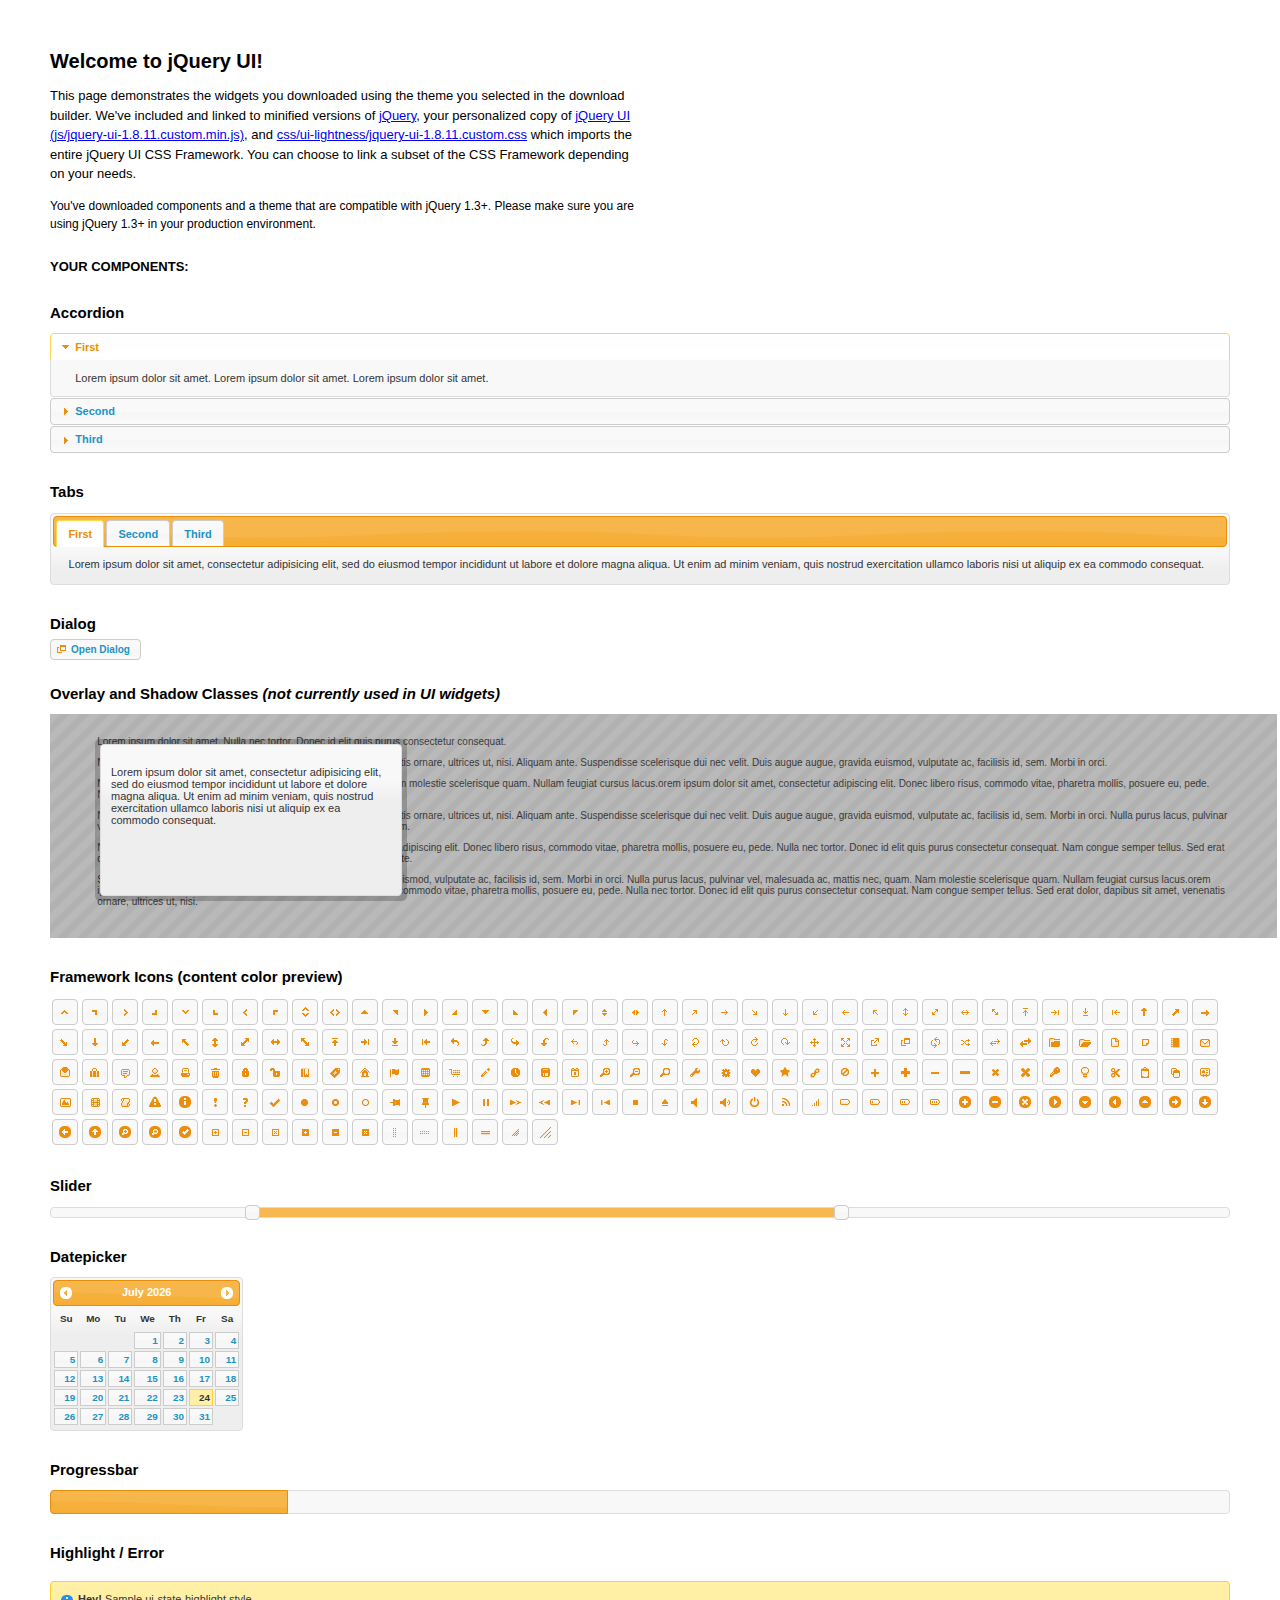
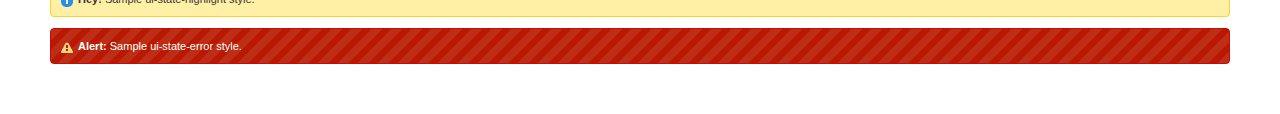
<file: project-upload-with-progress/src/main/webapp/jqueryui/index.html>
<!DOCTYPE html>
<html>
	<head>
		<meta http-equiv="Content-Type" content="text/html; charset=iso-8859-1" />
		<title>jQuery UI Example Page</title>
		<link type="text/css" href="css/ui-lightness/jquery-ui-1.8.11.custom.css" rel="stylesheet" />	
		<script type="text/javascript" src="js/jquery-1.5.1.min.js"></script>
		<script type="text/javascript" src="js/jquery-ui-1.8.11.custom.min.js"></script>
		<script type="text/javascript">
			$(function(){

				// Accordion
				$("#accordion").accordion({ header: "h3" });
	
				// Tabs
				$('#tabs').tabs();
	

				// Dialog			
				$('#dialog').dialog({
					autoOpen: false,
					width: 600,
					buttons: {
						"Ok": function() { 
							$(this).dialog("close"); 
						}, 
						"Cancel": function() { 
							$(this).dialog("close"); 
						} 
					}
				});
				
				// Dialog Link
				$('#dialog_link').click(function(){
					$('#dialog').dialog('open');
					return false;
				});

				// Datepicker
				$('#datepicker').datepicker({
					inline: true
				});
				
				// Slider
				$('#slider').slider({
					range: true,
					values: [17, 67]
				});
				
				// Progressbar
				$("#progressbar").progressbar({
					value: 20 
				});
				
				//hover states on the static widgets
				$('#dialog_link, ul#icons li').hover(
					function() { $(this).addClass('ui-state-hover'); }, 
					function() { $(this).removeClass('ui-state-hover'); }
				);
				
			});
		</script>
		<style type="text/css">
			/*demo page css*/
			body{ font: 62.5% "Trebuchet MS", sans-serif; margin: 50px;}
			.demoHeaders { margin-top: 2em; }
			#dialog_link {padding: .4em 1em .4em 20px;text-decoration: none;position: relative;}
			#dialog_link span.ui-icon {margin: 0 5px 0 0;position: absolute;left: .2em;top: 50%;margin-top: -8px;}
			ul#icons {margin: 0; padding: 0;}
			ul#icons li {margin: 2px; position: relative; padding: 4px 0; cursor: pointer; float: left;  list-style: none;}
			ul#icons span.ui-icon {float: left; margin: 0 4px;}
		</style>	
	</head>
	<body>
	<h1>Welcome to jQuery UI!</h1>
	<p style="font-size: 1.3em; line-height: 1.5; margin: 1em 0; width: 50%;">This page demonstrates the widgets you downloaded using the theme you selected in the download builder. We've included and linked to minified versions of <a href="js/jquery-1.5.1.min.js">jQuery</a>, your personalized copy of <a href="js/jquery-ui-1.8.11.custom.min.js">jQuery UI (js/jquery-ui-1.8.11.custom.min.js)</a>, and <a href="css/ui-lightness/jquery-ui-1.8.11.custom.css">css/ui-lightness/jquery-ui-1.8.11.custom.css</a> which imports the entire jQuery UI CSS Framework. You can choose to link a subset of the CSS Framework depending on your needs. </p>
	<p style="font-size: 1.2em; line-height: 1.5; margin: 1em 0; width: 50%;">You've downloaded components and a theme that are compatible with jQuery 1.3+. Please make sure you are using jQuery 1.3+ in your production environment.</p>	

	<p style="font-weight: bold; margin: 2em 0 1em; font-size: 1.3em;">YOUR COMPONENTS:</p>
		
		<!-- Accordion -->
		<h2 class="demoHeaders">Accordion</h2>
		<div id="accordion">
			<div>
				<h3><a href="#">First</a></h3>
				<div>Lorem ipsum dolor sit amet. Lorem ipsum dolor sit amet. Lorem ipsum dolor sit amet.</div>
			</div>
			<div>
				<h3><a href="#">Second</a></h3>
				<div>Phasellus mattis tincidunt nibh.</div>
			</div>
			<div>
				<h3><a href="#">Third</a></h3>
				<div>Nam dui erat, auctor a, dignissim quis.</div>
			</div>
		</div>
	
		<!-- Tabs -->
		<h2 class="demoHeaders">Tabs</h2>
		<div id="tabs">
			<ul>
				<li><a href="#tabs-1">First</a></li>
				<li><a href="#tabs-2">Second</a></li>
				<li><a href="#tabs-3">Third</a></li>
			</ul>
			<div id="tabs-1">Lorem ipsum dolor sit amet, consectetur adipisicing elit, sed do eiusmod tempor incididunt ut labore et dolore magna aliqua. Ut enim ad minim veniam, quis nostrud exercitation ullamco laboris nisi ut aliquip ex ea commodo consequat.</div>
			<div id="tabs-2">Phasellus mattis tincidunt nibh. Cras orci urna, blandit id, pretium vel, aliquet ornare, felis. Maecenas scelerisque sem non nisl. Fusce sed lorem in enim dictum bibendum.</div>
			<div id="tabs-3">Nam dui erat, auctor a, dignissim quis, sollicitudin eu, felis. Pellentesque nisi urna, interdum eget, sagittis et, consequat vestibulum, lacus. Mauris porttitor ullamcorper augue.</div>
		</div>
	
		<!-- Dialog NOTE: Dialog is not generated by UI in this demo so it can be visually styled in themeroller-->
		<h2 class="demoHeaders">Dialog</h2>
		<p><a href="#" id="dialog_link" class="ui-state-default ui-corner-all"><span class="ui-icon ui-icon-newwin"></span>Open Dialog</a></p>
		
		
		<h2 class="demoHeaders">Overlay and Shadow Classes <em>(not currently used in UI widgets)</em></h2>
		<div style="position: relative; width: 96%; height: 200px; padding:1% 4%; overflow:hidden;" class="fakewindowcontain">
			<p>Lorem ipsum dolor sit amet,  Nulla nec tortor. Donec id elit quis purus consectetur consequat. </p><p>Nam congue semper tellus. Sed erat dolor, dapibus sit amet, venenatis ornare, ultrices ut, nisi. Aliquam ante. Suspendisse scelerisque dui nec velit. Duis augue augue, gravida euismod, vulputate ac, facilisis id, sem. Morbi in orci. </p><p>Nulla purus lacus, pulvinar vel, malesuada ac, mattis nec, quam. Nam molestie scelerisque quam. Nullam feugiat cursus lacus.orem ipsum dolor sit amet, consectetur adipiscing elit. Donec libero risus, commodo vitae, pharetra mollis, posuere eu, pede. Nulla nec tortor. Donec id elit quis purus consectetur consequat. </p><p>Nam congue semper tellus. Sed erat dolor, dapibus sit amet, venenatis ornare, ultrices ut, nisi. Aliquam ante. Suspendisse scelerisque dui nec velit. Duis augue augue, gravida euismod, vulputate ac, facilisis id, sem. Morbi in orci. Nulla purus lacus, pulvinar vel, malesuada ac, mattis nec, quam. Nam molestie scelerisque quam. </p><p>Nullam feugiat cursus lacus.orem ipsum dolor sit amet, consectetur adipiscing elit. Donec libero risus, commodo vitae, pharetra mollis, posuere eu, pede. Nulla nec tortor. Donec id elit quis purus consectetur consequat. Nam congue semper tellus. Sed erat dolor, dapibus sit amet, venenatis ornare, ultrices ut, nisi. Aliquam ante. </p><p>Suspendisse scelerisque dui nec velit. Duis augue augue, gravida euismod, vulputate ac, facilisis id, sem. Morbi in orci. Nulla purus lacus, pulvinar vel, malesuada ac, mattis nec, quam. Nam molestie scelerisque quam. Nullam feugiat cursus lacus.orem ipsum dolor sit amet, consectetur adipiscing elit. Donec libero risus, commodo vitae, pharetra mollis, posuere eu, pede. Nulla nec tortor. Donec id elit quis purus consectetur consequat. Nam congue semper tellus. Sed erat dolor, dapibus sit amet, venenatis ornare, ultrices ut, nisi. </p>
			
			<!-- ui-dialog -->
			<div class="ui-overlay"><div class="ui-widget-overlay"></div><div class="ui-widget-shadow ui-corner-all" style="width: 302px; height: 152px; position: absolute; left: 50px; top: 30px;"></div></div>
			<div style="position: absolute; width: 280px; height: 130px;left: 50px; top: 30px; padding: 10px;" class="ui-widget ui-widget-content ui-corner-all">
				<div class="ui-dialog-content ui-widget-content" style="background: none; border: 0;">
					<p>Lorem ipsum dolor sit amet, consectetur adipisicing elit, sed do eiusmod tempor incididunt ut labore et dolore magna aliqua. Ut enim ad minim veniam, quis nostrud exercitation ullamco laboris nisi ut aliquip ex ea commodo consequat.</p>
				</div>
			</div>
		
		</div>

		
		<!-- ui-dialog -->
		<div id="dialog" title="Dialog Title">
			<p>Lorem ipsum dolor sit amet, consectetur adipisicing elit, sed do eiusmod tempor incididunt ut labore et dolore magna aliqua. Ut enim ad minim veniam, quis nostrud exercitation ullamco laboris nisi ut aliquip ex ea commodo consequat.</p>
		</div>
			
				
				
		<h2 class="demoHeaders">Framework Icons (content color preview)</h2>
		<ul id="icons" class="ui-widget ui-helper-clearfix">
		
		<li class="ui-state-default ui-corner-all" title=".ui-icon-carat-1-n"><span class="ui-icon ui-icon-carat-1-n"></span></li>
		<li class="ui-state-default ui-corner-all" title=".ui-icon-carat-1-ne"><span class="ui-icon ui-icon-carat-1-ne"></span></li>
		<li class="ui-state-default ui-corner-all" title=".ui-icon-carat-1-e"><span class="ui-icon ui-icon-carat-1-e"></span></li>
		
		<li class="ui-state-default ui-corner-all" title=".ui-icon-carat-1-se"><span class="ui-icon ui-icon-carat-1-se"></span></li>
		<li class="ui-state-default ui-corner-all" title=".ui-icon-carat-1-s"><span class="ui-icon ui-icon-carat-1-s"></span></li>
		<li class="ui-state-default ui-corner-all" title=".ui-icon-carat-1-sw"><span class="ui-icon ui-icon-carat-1-sw"></span></li>
		<li class="ui-state-default ui-corner-all" title=".ui-icon-carat-1-w"><span class="ui-icon ui-icon-carat-1-w"></span></li>
		<li class="ui-state-default ui-corner-all" title=".ui-icon-carat-1-nw"><span class="ui-icon ui-icon-carat-1-nw"></span></li>
		<li class="ui-state-default ui-corner-all" title=".ui-icon-carat-2-n-s"><span class="ui-icon ui-icon-carat-2-n-s"></span></li>
		<li class="ui-state-default ui-corner-all" title=".ui-icon-carat-2-e-w"><span class="ui-icon ui-icon-carat-2-e-w"></span></li>
		<li class="ui-state-default ui-corner-all" title=".ui-icon-triangle-1-n"><span class="ui-icon ui-icon-triangle-1-n"></span></li>
		<li class="ui-state-default ui-corner-all" title=".ui-icon-triangle-1-ne"><span class="ui-icon ui-icon-triangle-1-ne"></span></li>
		
		<li class="ui-state-default ui-corner-all" title=".ui-icon-triangle-1-e"><span class="ui-icon ui-icon-triangle-1-e"></span></li>
		<li class="ui-state-default ui-corner-all" title=".ui-icon-triangle-1-se"><span class="ui-icon ui-icon-triangle-1-se"></span></li>
		<li class="ui-state-default ui-corner-all" title=".ui-icon-triangle-1-s"><span class="ui-icon ui-icon-triangle-1-s"></span></li>
		<li class="ui-state-default ui-corner-all" title=".ui-icon-triangle-1-sw"><span class="ui-icon ui-icon-triangle-1-sw"></span></li>
		<li class="ui-state-default ui-corner-all" title=".ui-icon-triangle-1-w"><span class="ui-icon ui-icon-triangle-1-w"></span></li>
		<li class="ui-state-default ui-corner-all" title=".ui-icon-triangle-1-nw"><span class="ui-icon ui-icon-triangle-1-nw"></span></li>
		<li class="ui-state-default ui-corner-all" title=".ui-icon-triangle-2-n-s"><span class="ui-icon ui-icon-triangle-2-n-s"></span></li>
		<li class="ui-state-default ui-corner-all" title=".ui-icon-triangle-2-e-w"><span class="ui-icon ui-icon-triangle-2-e-w"></span></li>
		<li class="ui-state-default ui-corner-all" title=".ui-icon-arrow-1-n"><span class="ui-icon ui-icon-arrow-1-n"></span></li>
		
		<li class="ui-state-default ui-corner-all" title=".ui-icon-arrow-1-ne"><span class="ui-icon ui-icon-arrow-1-ne"></span></li>
		<li class="ui-state-default ui-corner-all" title=".ui-icon-arrow-1-e"><span class="ui-icon ui-icon-arrow-1-e"></span></li>
		<li class="ui-state-default ui-corner-all" title=".ui-icon-arrow-1-se"><span class="ui-icon ui-icon-arrow-1-se"></span></li>
		<li class="ui-state-default ui-corner-all" title=".ui-icon-arrow-1-s"><span class="ui-icon ui-icon-arrow-1-s"></span></li>
		<li class="ui-state-default ui-corner-all" title=".ui-icon-arrow-1-sw"><span class="ui-icon ui-icon-arrow-1-sw"></span></li>
		<li class="ui-state-default ui-corner-all" title=".ui-icon-arrow-1-w"><span class="ui-icon ui-icon-arrow-1-w"></span></li>
		<li class="ui-state-default ui-corner-all" title=".ui-icon-arrow-1-nw"><span class="ui-icon ui-icon-arrow-1-nw"></span></li>
		<li class="ui-state-default ui-corner-all" title=".ui-icon-arrow-2-n-s"><span class="ui-icon ui-icon-arrow-2-n-s"></span></li>
		<li class="ui-state-default ui-corner-all" title=".ui-icon-arrow-2-ne-sw"><span class="ui-icon ui-icon-arrow-2-ne-sw"></span></li>
		
		<li class="ui-state-default ui-corner-all" title=".ui-icon-arrow-2-e-w"><span class="ui-icon ui-icon-arrow-2-e-w"></span></li>
		<li class="ui-state-default ui-corner-all" title=".ui-icon-arrow-2-se-nw"><span class="ui-icon ui-icon-arrow-2-se-nw"></span></li>
		<li class="ui-state-default ui-corner-all" title=".ui-icon-arrowstop-1-n"><span class="ui-icon ui-icon-arrowstop-1-n"></span></li>
		<li class="ui-state-default ui-corner-all" title=".ui-icon-arrowstop-1-e"><span class="ui-icon ui-icon-arrowstop-1-e"></span></li>
		<li class="ui-state-default ui-corner-all" title=".ui-icon-arrowstop-1-s"><span class="ui-icon ui-icon-arrowstop-1-s"></span></li>
		<li class="ui-state-default ui-corner-all" title=".ui-icon-arrowstop-1-w"><span class="ui-icon ui-icon-arrowstop-1-w"></span></li>
		<li class="ui-state-default ui-corner-all" title=".ui-icon-arrowthick-1-n"><span class="ui-icon ui-icon-arrowthick-1-n"></span></li>
		<li class="ui-state-default ui-corner-all" title=".ui-icon-arrowthick-1-ne"><span class="ui-icon ui-icon-arrowthick-1-ne"></span></li>
		<li class="ui-state-default ui-corner-all" title=".ui-icon-arrowthick-1-e"><span class="ui-icon ui-icon-arrowthick-1-e"></span></li>
		
		<li class="ui-state-default ui-corner-all" title=".ui-icon-arrowthick-1-se"><span class="ui-icon ui-icon-arrowthick-1-se"></span></li>
		<li class="ui-state-default ui-corner-all" title=".ui-icon-arrowthick-1-s"><span class="ui-icon ui-icon-arrowthick-1-s"></span></li>
		<li class="ui-state-default ui-corner-all" title=".ui-icon-arrowthick-1-sw"><span class="ui-icon ui-icon-arrowthick-1-sw"></span></li>
		<li class="ui-state-default ui-corner-all" title=".ui-icon-arrowthick-1-w"><span class="ui-icon ui-icon-arrowthick-1-w"></span></li>
		<li class="ui-state-default ui-corner-all" title=".ui-icon-arrowthick-1-nw"><span class="ui-icon ui-icon-arrowthick-1-nw"></span></li>
		<li class="ui-state-default ui-corner-all" title=".ui-icon-arrowthick-2-n-s"><span class="ui-icon ui-icon-arrowthick-2-n-s"></span></li>
		<li class="ui-state-default ui-corner-all" title=".ui-icon-arrowthick-2-ne-sw"><span class="ui-icon ui-icon-arrowthick-2-ne-sw"></span></li>
		<li class="ui-state-default ui-corner-all" title=".ui-icon-arrowthick-2-e-w"><span class="ui-icon ui-icon-arrowthick-2-e-w"></span></li>
		<li class="ui-state-default ui-corner-all" title=".ui-icon-arrowthick-2-se-nw"><span class="ui-icon ui-icon-arrowthick-2-se-nw"></span></li>
		
		<li class="ui-state-default ui-corner-all" title=".ui-icon-arrowthickstop-1-n"><span class="ui-icon ui-icon-arrowthickstop-1-n"></span></li>
		<li class="ui-state-default ui-corner-all" title=".ui-icon-arrowthickstop-1-e"><span class="ui-icon ui-icon-arrowthickstop-1-e"></span></li>
		<li class="ui-state-default ui-corner-all" title=".ui-icon-arrowthickstop-1-s"><span class="ui-icon ui-icon-arrowthickstop-1-s"></span></li>
		<li class="ui-state-default ui-corner-all" title=".ui-icon-arrowthickstop-1-w"><span class="ui-icon ui-icon-arrowthickstop-1-w"></span></li>
		<li class="ui-state-default ui-corner-all" title=".ui-icon-arrowreturnthick-1-w"><span class="ui-icon ui-icon-arrowreturnthick-1-w"></span></li>
		<li class="ui-state-default ui-corner-all" title=".ui-icon-arrowreturnthick-1-n"><span class="ui-icon ui-icon-arrowreturnthick-1-n"></span></li>
		<li class="ui-state-default ui-corner-all" title=".ui-icon-arrowreturnthick-1-e"><span class="ui-icon ui-icon-arrowreturnthick-1-e"></span></li>
		<li class="ui-state-default ui-corner-all" title=".ui-icon-arrowreturnthick-1-s"><span class="ui-icon ui-icon-arrowreturnthick-1-s"></span></li>
		<li class="ui-state-default ui-corner-all" title=".ui-icon-arrowreturn-1-w"><span class="ui-icon ui-icon-arrowreturn-1-w"></span></li>
		
		<li class="ui-state-default ui-corner-all" title=".ui-icon-arrowreturn-1-n"><span class="ui-icon ui-icon-arrowreturn-1-n"></span></li>
		<li class="ui-state-default ui-corner-all" title=".ui-icon-arrowreturn-1-e"><span class="ui-icon ui-icon-arrowreturn-1-e"></span></li>
		<li class="ui-state-default ui-corner-all" title=".ui-icon-arrowreturn-1-s"><span class="ui-icon ui-icon-arrowreturn-1-s"></span></li>
		<li class="ui-state-default ui-corner-all" title=".ui-icon-arrowrefresh-1-w"><span class="ui-icon ui-icon-arrowrefresh-1-w"></span></li>
		<li class="ui-state-default ui-corner-all" title=".ui-icon-arrowrefresh-1-n"><span class="ui-icon ui-icon-arrowrefresh-1-n"></span></li>
		<li class="ui-state-default ui-corner-all" title=".ui-icon-arrowrefresh-1-e"><span class="ui-icon ui-icon-arrowrefresh-1-e"></span></li>
		<li class="ui-state-default ui-corner-all" title=".ui-icon-arrowrefresh-1-s"><span class="ui-icon ui-icon-arrowrefresh-1-s"></span></li>
		<li class="ui-state-default ui-corner-all" title=".ui-icon-arrow-4"><span class="ui-icon ui-icon-arrow-4"></span></li>
		<li class="ui-state-default ui-corner-all" title=".ui-icon-arrow-4-diag"><span class="ui-icon ui-icon-arrow-4-diag"></span></li>
		
		<li class="ui-state-default ui-corner-all" title=".ui-icon-extlink"><span class="ui-icon ui-icon-extlink"></span></li>
		<li class="ui-state-default ui-corner-all" title=".ui-icon-newwin"><span class="ui-icon ui-icon-newwin"></span></li>
		<li class="ui-state-default ui-corner-all" title=".ui-icon-refresh"><span class="ui-icon ui-icon-refresh"></span></li>
		<li class="ui-state-default ui-corner-all" title=".ui-icon-shuffle"><span class="ui-icon ui-icon-shuffle"></span></li>
		<li class="ui-state-default ui-corner-all" title=".ui-icon-transfer-e-w"><span class="ui-icon ui-icon-transfer-e-w"></span></li>
		<li class="ui-state-default ui-corner-all" title=".ui-icon-transferthick-e-w"><span class="ui-icon ui-icon-transferthick-e-w"></span></li>
		<li class="ui-state-default ui-corner-all" title=".ui-icon-folder-collapsed"><span class="ui-icon ui-icon-folder-collapsed"></span></li>
		<li class="ui-state-default ui-corner-all" title=".ui-icon-folder-open"><span class="ui-icon ui-icon-folder-open"></span></li>
		<li class="ui-state-default ui-corner-all" title=".ui-icon-document"><span class="ui-icon ui-icon-document"></span></li>
		
		<li class="ui-state-default ui-corner-all" title=".ui-icon-document-b"><span class="ui-icon ui-icon-document-b"></span></li>
		<li class="ui-state-default ui-corner-all" title=".ui-icon-note"><span class="ui-icon ui-icon-note"></span></li>
		<li class="ui-state-default ui-corner-all" title=".ui-icon-mail-closed"><span class="ui-icon ui-icon-mail-closed"></span></li>
		<li class="ui-state-default ui-corner-all" title=".ui-icon-mail-open"><span class="ui-icon ui-icon-mail-open"></span></li>
		<li class="ui-state-default ui-corner-all" title=".ui-icon-suitcase"><span class="ui-icon ui-icon-suitcase"></span></li>
		<li class="ui-state-default ui-corner-all" title=".ui-icon-comment"><span class="ui-icon ui-icon-comment"></span></li>
		<li class="ui-state-default ui-corner-all" title=".ui-icon-person"><span class="ui-icon ui-icon-person"></span></li>
		<li class="ui-state-default ui-corner-all" title=".ui-icon-print"><span class="ui-icon ui-icon-print"></span></li>
		<li class="ui-state-default ui-corner-all" title=".ui-icon-trash"><span class="ui-icon ui-icon-trash"></span></li>
		
		<li class="ui-state-default ui-corner-all" title=".ui-icon-locked"><span class="ui-icon ui-icon-locked"></span></li>
		<li class="ui-state-default ui-corner-all" title=".ui-icon-unlocked"><span class="ui-icon ui-icon-unlocked"></span></li>
		<li class="ui-state-default ui-corner-all" title=".ui-icon-bookmark"><span class="ui-icon ui-icon-bookmark"></span></li>
		<li class="ui-state-default ui-corner-all" title=".ui-icon-tag"><span class="ui-icon ui-icon-tag"></span></li>
		<li class="ui-state-default ui-corner-all" title=".ui-icon-home"><span class="ui-icon ui-icon-home"></span></li>
		<li class="ui-state-default ui-corner-all" title=".ui-icon-flag"><span class="ui-icon ui-icon-flag"></span></li>
		<li class="ui-state-default ui-corner-all" title=".ui-icon-calculator"><span class="ui-icon ui-icon-calculator"></span></li>
		<li class="ui-state-default ui-corner-all" title=".ui-icon-cart"><span class="ui-icon ui-icon-cart"></span></li>
		<li class="ui-state-default ui-corner-all" title=".ui-icon-pencil"><span class="ui-icon ui-icon-pencil"></span></li>
		
		<li class="ui-state-default ui-corner-all" title=".ui-icon-clock"><span class="ui-icon ui-icon-clock"></span></li>
		<li class="ui-state-default ui-corner-all" title=".ui-icon-disk"><span class="ui-icon ui-icon-disk"></span></li>
		<li class="ui-state-default ui-corner-all" title=".ui-icon-calendar"><span class="ui-icon ui-icon-calendar"></span></li>
		<li class="ui-state-default ui-corner-all" title=".ui-icon-zoomin"><span class="ui-icon ui-icon-zoomin"></span></li>
		<li class="ui-state-default ui-corner-all" title=".ui-icon-zoomout"><span class="ui-icon ui-icon-zoomout"></span></li>
		<li class="ui-state-default ui-corner-all" title=".ui-icon-search"><span class="ui-icon ui-icon-search"></span></li>
		<li class="ui-state-default ui-corner-all" title=".ui-icon-wrench"><span class="ui-icon ui-icon-wrench"></span></li>
		<li class="ui-state-default ui-corner-all" title=".ui-icon-gear"><span class="ui-icon ui-icon-gear"></span></li>
		<li class="ui-state-default ui-corner-all" title=".ui-icon-heart"><span class="ui-icon ui-icon-heart"></span></li>
		
		<li class="ui-state-default ui-corner-all" title=".ui-icon-star"><span class="ui-icon ui-icon-star"></span></li>
		<li class="ui-state-default ui-corner-all" title=".ui-icon-link"><span class="ui-icon ui-icon-link"></span></li>
		<li class="ui-state-default ui-corner-all" title=".ui-icon-cancel"><span class="ui-icon ui-icon-cancel"></span></li>
		<li class="ui-state-default ui-corner-all" title=".ui-icon-plus"><span class="ui-icon ui-icon-plus"></span></li>
		<li class="ui-state-default ui-corner-all" title=".ui-icon-plusthick"><span class="ui-icon ui-icon-plusthick"></span></li>
		<li class="ui-state-default ui-corner-all" title=".ui-icon-minus"><span class="ui-icon ui-icon-minus"></span></li>
		<li class="ui-state-default ui-corner-all" title=".ui-icon-minusthick"><span class="ui-icon ui-icon-minusthick"></span></li>
		<li class="ui-state-default ui-corner-all" title=".ui-icon-close"><span class="ui-icon ui-icon-close"></span></li>
		<li class="ui-state-default ui-corner-all" title=".ui-icon-closethick"><span class="ui-icon ui-icon-closethick"></span></li>
		
		<li class="ui-state-default ui-corner-all" title=".ui-icon-key"><span class="ui-icon ui-icon-key"></span></li>
		<li class="ui-state-default ui-corner-all" title=".ui-icon-lightbulb"><span class="ui-icon ui-icon-lightbulb"></span></li>
		<li class="ui-state-default ui-corner-all" title=".ui-icon-scissors"><span class="ui-icon ui-icon-scissors"></span></li>
		<li class="ui-state-default ui-corner-all" title=".ui-icon-clipboard"><span class="ui-icon ui-icon-clipboard"></span></li>
		<li class="ui-state-default ui-corner-all" title=".ui-icon-copy"><span class="ui-icon ui-icon-copy"></span></li>
		<li class="ui-state-default ui-corner-all" title=".ui-icon-contact"><span class="ui-icon ui-icon-contact"></span></li>
		<li class="ui-state-default ui-corner-all" title=".ui-icon-image"><span class="ui-icon ui-icon-image"></span></li>
		<li class="ui-state-default ui-corner-all" title=".ui-icon-video"><span class="ui-icon ui-icon-video"></span></li>
		<li class="ui-state-default ui-corner-all" title=".ui-icon-script"><span class="ui-icon ui-icon-script"></span></li>
		<li class="ui-state-default ui-corner-all" title=".ui-icon-alert"><span class="ui-icon ui-icon-alert"></span></li>
		
		<li class="ui-state-default ui-corner-all" title=".ui-icon-info"><span class="ui-icon ui-icon-info"></span></li>
		<li class="ui-state-default ui-corner-all" title=".ui-icon-notice"><span class="ui-icon ui-icon-notice"></span></li>
		<li class="ui-state-default ui-corner-all" title=".ui-icon-help"><span class="ui-icon ui-icon-help"></span></li>
		<li class="ui-state-default ui-corner-all" title=".ui-icon-check"><span class="ui-icon ui-icon-check"></span></li>
		<li class="ui-state-default ui-corner-all" title=".ui-icon-bullet"><span class="ui-icon ui-icon-bullet"></span></li>
		<li class="ui-state-default ui-corner-all" title=".ui-icon-radio-off"><span class="ui-icon ui-icon-radio-off"></span></li>
		<li class="ui-state-default ui-corner-all" title=".ui-icon-radio-on"><span class="ui-icon ui-icon-radio-on"></span></li>
		<li class="ui-state-default ui-corner-all" title=".ui-icon-pin-w"><span class="ui-icon ui-icon-pin-w"></span></li>
		<li class="ui-state-default ui-corner-all" title=".ui-icon-pin-s"><span class="ui-icon ui-icon-pin-s"></span></li>
		<li class="ui-state-default ui-corner-all" title=".ui-icon-play"><span class="ui-icon ui-icon-play"></span></li>
		<li class="ui-state-default ui-corner-all" title=".ui-icon-pause"><span class="ui-icon ui-icon-pause"></span></li>
		
		<li class="ui-state-default ui-corner-all" title=".ui-icon-seek-next"><span class="ui-icon ui-icon-seek-next"></span></li>
		<li class="ui-state-default ui-corner-all" title=".ui-icon-seek-prev"><span class="ui-icon ui-icon-seek-prev"></span></li>
		<li class="ui-state-default ui-corner-all" title=".ui-icon-seek-end"><span class="ui-icon ui-icon-seek-end"></span></li>
		<li class="ui-state-default ui-corner-all" title=".ui-icon-seek-first"><span class="ui-icon ui-icon-seek-first"></span></li>
		<li class="ui-state-default ui-corner-all" title=".ui-icon-stop"><span class="ui-icon ui-icon-stop"></span></li>
		<li class="ui-state-default ui-corner-all" title=".ui-icon-eject"><span class="ui-icon ui-icon-eject"></span></li>
		<li class="ui-state-default ui-corner-all" title=".ui-icon-volume-off"><span class="ui-icon ui-icon-volume-off"></span></li>
		<li class="ui-state-default ui-corner-all" title=".ui-icon-volume-on"><span class="ui-icon ui-icon-volume-on"></span></li>
		<li class="ui-state-default ui-corner-all" title=".ui-icon-power"><span class="ui-icon ui-icon-power"></span></li>
		
		<li class="ui-state-default ui-corner-all" title=".ui-icon-signal-diag"><span class="ui-icon ui-icon-signal-diag"></span></li>
		<li class="ui-state-default ui-corner-all" title=".ui-icon-signal"><span class="ui-icon ui-icon-signal"></span></li>
		<li class="ui-state-default ui-corner-all" title=".ui-icon-battery-0"><span class="ui-icon ui-icon-battery-0"></span></li>
		<li class="ui-state-default ui-corner-all" title=".ui-icon-battery-1"><span class="ui-icon ui-icon-battery-1"></span></li>
		<li class="ui-state-default ui-corner-all" title=".ui-icon-battery-2"><span class="ui-icon ui-icon-battery-2"></span></li>
		<li class="ui-state-default ui-corner-all" title=".ui-icon-battery-3"><span class="ui-icon ui-icon-battery-3"></span></li>
		<li class="ui-state-default ui-corner-all" title=".ui-icon-circle-plus"><span class="ui-icon ui-icon-circle-plus"></span></li>
		<li class="ui-state-default ui-corner-all" title=".ui-icon-circle-minus"><span class="ui-icon ui-icon-circle-minus"></span></li>
		<li class="ui-state-default ui-corner-all" title=".ui-icon-circle-close"><span class="ui-icon ui-icon-circle-close"></span></li>
		
		<li class="ui-state-default ui-corner-all" title=".ui-icon-circle-triangle-e"><span class="ui-icon ui-icon-circle-triangle-e"></span></li>
		<li class="ui-state-default ui-corner-all" title=".ui-icon-circle-triangle-s"><span class="ui-icon ui-icon-circle-triangle-s"></span></li>
		<li class="ui-state-default ui-corner-all" title=".ui-icon-circle-triangle-w"><span class="ui-icon ui-icon-circle-triangle-w"></span></li>
		<li class="ui-state-default ui-corner-all" title=".ui-icon-circle-triangle-n"><span class="ui-icon ui-icon-circle-triangle-n"></span></li>
		<li class="ui-state-default ui-corner-all" title=".ui-icon-circle-arrow-e"><span class="ui-icon ui-icon-circle-arrow-e"></span></li>
		<li class="ui-state-default ui-corner-all" title=".ui-icon-circle-arrow-s"><span class="ui-icon ui-icon-circle-arrow-s"></span></li>
		<li class="ui-state-default ui-corner-all" title=".ui-icon-circle-arrow-w"><span class="ui-icon ui-icon-circle-arrow-w"></span></li>
		<li class="ui-state-default ui-corner-all" title=".ui-icon-circle-arrow-n"><span class="ui-icon ui-icon-circle-arrow-n"></span></li>
		<li class="ui-state-default ui-corner-all" title=".ui-icon-circle-zoomin"><span class="ui-icon ui-icon-circle-zoomin"></span></li>
		
		<li class="ui-state-default ui-corner-all" title=".ui-icon-circle-zoomout"><span class="ui-icon ui-icon-circle-zoomout"></span></li>
		<li class="ui-state-default ui-corner-all" title=".ui-icon-circle-check"><span class="ui-icon ui-icon-circle-check"></span></li>
		<li class="ui-state-default ui-corner-all" title=".ui-icon-circlesmall-plus"><span class="ui-icon ui-icon-circlesmall-plus"></span></li>
		<li class="ui-state-default ui-corner-all" title=".ui-icon-circlesmall-minus"><span class="ui-icon ui-icon-circlesmall-minus"></span></li>
		<li class="ui-state-default ui-corner-all" title=".ui-icon-circlesmall-close"><span class="ui-icon ui-icon-circlesmall-close"></span></li>
		<li class="ui-state-default ui-corner-all" title=".ui-icon-squaresmall-plus"><span class="ui-icon ui-icon-squaresmall-plus"></span></li>
		<li class="ui-state-default ui-corner-all" title=".ui-icon-squaresmall-minus"><span class="ui-icon ui-icon-squaresmall-minus"></span></li>
		<li class="ui-state-default ui-corner-all" title=".ui-icon-squaresmall-close"><span class="ui-icon ui-icon-squaresmall-close"></span></li>
		<li class="ui-state-default ui-corner-all" title=".ui-icon-grip-dotted-vertical"><span class="ui-icon ui-icon-grip-dotted-vertical"></span></li>
		
		<li class="ui-state-default ui-corner-all" title=".ui-icon-grip-dotted-horizontal"><span class="ui-icon ui-icon-grip-dotted-horizontal"></span></li>
		<li class="ui-state-default ui-corner-all" title=".ui-icon-grip-solid-vertical"><span class="ui-icon ui-icon-grip-solid-vertical"></span></li>
		<li class="ui-state-default ui-corner-all" title=".ui-icon-grip-solid-horizontal"><span class="ui-icon ui-icon-grip-solid-horizontal"></span></li>
		<li class="ui-state-default ui-corner-all" title=".ui-icon-gripsmall-diagonal-se"><span class="ui-icon ui-icon-gripsmall-diagonal-se"></span></li>
		<li class="ui-state-default ui-corner-all" title=".ui-icon-grip-diagonal-se"><span class="ui-icon ui-icon-grip-diagonal-se"></span></li>
		</ul>

	
		<!-- Slider -->
		<h2 class="demoHeaders">Slider</h2>
		<div id="slider"></div>
	
		<!-- Datepicker -->
		<h2 class="demoHeaders">Datepicker</h2>
		<div id="datepicker"></div>
	
		<!-- Progressbar -->
		<h2 class="demoHeaders">Progressbar</h2>	
		<div id="progressbar"></div>
			
		<!-- Highlight / Error -->
		<h2 class="demoHeaders">Highlight / Error</h2>
		<div class="ui-widget">
			<div class="ui-state-highlight ui-corner-all" style="margin-top: 20px; padding: 0 .7em;"> 
				<p><span class="ui-icon ui-icon-info" style="float: left; margin-right: .3em;"></span>
				<strong>Hey!</strong> Sample ui-state-highlight style.</p>
			</div>
		</div>
		<br/>
		<div class="ui-widget">
			<div class="ui-state-error ui-corner-all" style="padding: 0 .7em;"> 
				<p><span class="ui-icon ui-icon-alert" style="float: left; margin-right: .3em;"></span> 
				<strong>Alert:</strong> Sample ui-state-error style.</p>
			</div>
		</div>

	</body>
</html>
</file>
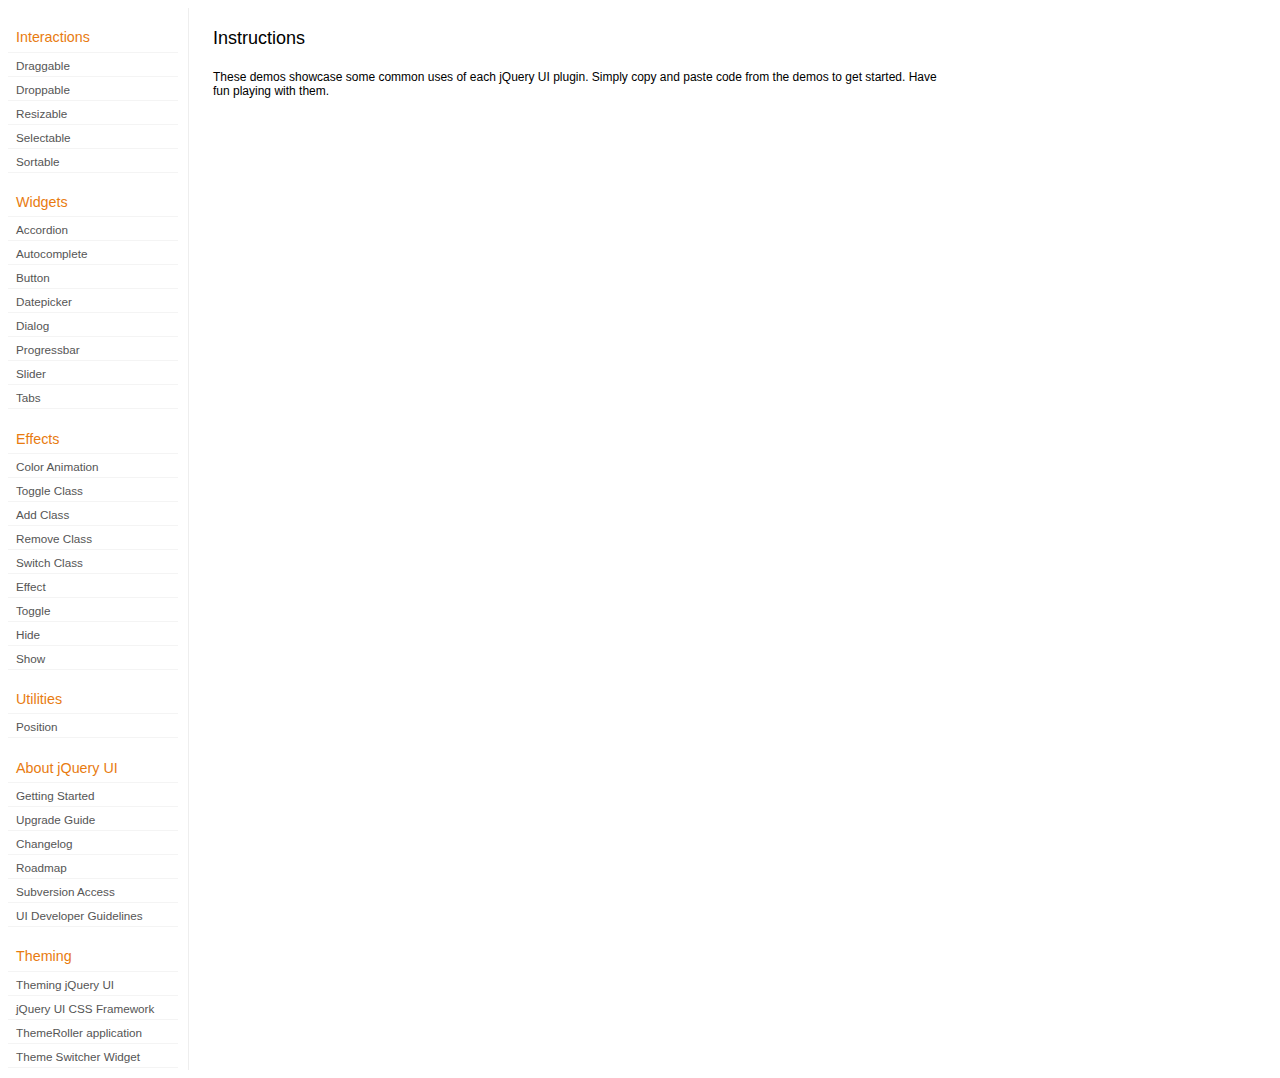
<file: project-upload-with-progress/src/main/webapp/jqueryui/development-bundle/demos/index.html>
<!DOCTYPE html>
<html lang="en">
<head>
	<meta charset="utf-8">
	<title>jQuery UI Demos</title>
	<link rel="stylesheet" href="../themes/base/jquery.ui.all.css">
	<link rel="stylesheet" href="demos.css">
	<script src="../jquery-1.5.1.js"></script>
	<script src="../external/jquery.bgiframe-2.1.2.js"></script>
	<script src="../ui/jquery.ui.core.js"></script>
	<script src="../ui/jquery.ui.widget.js"></script>
	<script src="../ui/jquery.ui.mouse.js"></script>
	<script src="../ui/jquery.ui.accordion.js"></script>
	<script src="../ui/jquery.ui.autocomplete.js"></script>
	<script src="../ui/jquery.ui.button.js"></script>
	<script src="../ui/jquery.ui.datepicker.js"></script>
	<script src="../ui/jquery.ui.dialog.js"></script>
	<script src="../ui/jquery.ui.draggable.js"></script>
	<script src="../ui/jquery.ui.droppable.js"></script>
	<script src="../ui/jquery.ui.position.js"></script>
	<script src="../ui/jquery.ui.progressbar.js"></script>
	<script src="../ui/jquery.ui.resizable.js"></script>
	<script src="../ui/jquery.ui.selectable.js"></script>
	<script src="../ui/jquery.ui.slider.js"></script>
	<script src="../ui/jquery.ui.sortable.js"></script>
	<script src="../ui/jquery.ui.tabs.js"></script>
	<script src="../ui/jquery.effects.core.js"></script>
	<script src="../ui/jquery.effects.blind.js"></script>
	<script src="../ui/jquery.effects.bounce.js"></script>
	<script src="../ui/jquery.effects.clip.js"></script>
	<script src="../ui/jquery.effects.drop.js"></script>
	<script src="../ui/jquery.effects.explode.js"></script>
	<script src="../ui/jquery.effects.fold.js"></script>
	<script src="../ui/jquery.effects.highlight.js"></script>
	<script src="../ui/jquery.effects.pulsate.js"></script>
	<script src="../ui/jquery.effects.scale.js"></script>
	<script src="../ui/jquery.effects.shake.js"></script>
	<script src="../ui/jquery.effects.slide.js"></script>
	<script src="../ui/jquery.effects.transfer.js"></script>
	<script src="../ui/i18n/jquery.ui.datepicker-af.js"></script>
	<script src="../ui/i18n/jquery.ui.datepicker-ar.js"></script>
	<script src="../ui/i18n/jquery.ui.datepicker-ar-DZ.js"></script>
	<script src="../ui/i18n/jquery.ui.datepicker-az.js"></script>
	<script src="../ui/i18n/jquery.ui.datepicker-bs.js"></script>
	<script src="../ui/i18n/jquery.ui.datepicker-bg.js"></script>
	<script src="../ui/i18n/jquery.ui.datepicker-ca.js"></script>
	<script src="../ui/i18n/jquery.ui.datepicker-cs.js"></script>
	<script src="../ui/i18n/jquery.ui.datepicker-da.js"></script>
	<script src="../ui/i18n/jquery.ui.datepicker-de.js"></script>
	<script src="../ui/i18n/jquery.ui.datepicker-el.js"></script>
	<script src="../ui/i18n/jquery.ui.datepicker-en-AU.js"></script>
	<script src="../ui/i18n/jquery.ui.datepicker-en-GB.js"></script>
	<script src="../ui/i18n/jquery.ui.datepicker-en-NZ.js"></script>
	<script src="../ui/i18n/jquery.ui.datepicker-eo.js"></script>
	<script src="../ui/i18n/jquery.ui.datepicker-es.js"></script>
	<script src="../ui/i18n/jquery.ui.datepicker-et.js"></script>
	<script src="../ui/i18n/jquery.ui.datepicker-eu.js"></script>
	<script src="../ui/i18n/jquery.ui.datepicker-fa.js"></script>
	<script src="../ui/i18n/jquery.ui.datepicker-fi.js"></script>
	<script src="../ui/i18n/jquery.ui.datepicker-fo.js"></script>
	<script src="../ui/i18n/jquery.ui.datepicker-fr.js"></script>
	<script src="../ui/i18n/jquery.ui.datepicker-fr-CH.js"></script>
	<script src="../ui/i18n/jquery.ui.datepicker-gl.js"></script>
	<script src="../ui/i18n/jquery.ui.datepicker-he.js"></script>
	<script src="../ui/i18n/jquery.ui.datepicker-hr.js"></script>
	<script src="../ui/i18n/jquery.ui.datepicker-hu.js"></script>
	<script src="../ui/i18n/jquery.ui.datepicker-hy.js"></script>
	<script src="../ui/i18n/jquery.ui.datepicker-id.js"></script>
	<script src="../ui/i18n/jquery.ui.datepicker-is.js"></script>
	<script src="../ui/i18n/jquery.ui.datepicker-it.js"></script>
	<script src="../ui/i18n/jquery.ui.datepicker-ja.js"></script>
	<script src="../ui/i18n/jquery.ui.datepicker-ko.js"></script>
	<script src="../ui/i18n/jquery.ui.datepicker-kz.js"></script>
	<script src="../ui/i18n/jquery.ui.datepicker-lt.js"></script>
	<script src="../ui/i18n/jquery.ui.datepicker-lv.js"></script>
	<script src="../ui/i18n/jquery.ui.datepicker-ml.js"></script>
	<script src="../ui/i18n/jquery.ui.datepicker-ms.js"></script>
	<script src="../ui/i18n/jquery.ui.datepicker-nl.js"></script>
	<script src="../ui/i18n/jquery.ui.datepicker-no.js"></script>
	<script src="../ui/i18n/jquery.ui.datepicker-pl.js"></script>
	<script src="../ui/i18n/jquery.ui.datepicker-pt.js"></script>
	<script src="../ui/i18n/jquery.ui.datepicker-pt-BR.js"></script>
	<script src="../ui/i18n/jquery.ui.datepicker-rm.js"></script>
	<script src="../ui/i18n/jquery.ui.datepicker-ro.js"></script>
	<script src="../ui/i18n/jquery.ui.datepicker-ru.js"></script>
	<script src="../ui/i18n/jquery.ui.datepicker-sk.js"></script>
	<script src="../ui/i18n/jquery.ui.datepicker-sl.js"></script>
	<script src="../ui/i18n/jquery.ui.datepicker-sq.js"></script>
	<script src="../ui/i18n/jquery.ui.datepicker-sr.js"></script>
	<script src="../ui/i18n/jquery.ui.datepicker-sr-SR.js"></script>
	<script src="../ui/i18n/jquery.ui.datepicker-sv.js"></script>
	<script src="../ui/i18n/jquery.ui.datepicker-ta.js"></script>
	<script src="../ui/i18n/jquery.ui.datepicker-th.js"></script>
	<script src="../ui/i18n/jquery.ui.datepicker-tj.js"></script>
	<script src="../ui/i18n/jquery.ui.datepicker-tr.js"></script>
	<script src="../ui/i18n/jquery.ui.datepicker-uk.js"></script>
	<script src="../ui/i18n/jquery.ui.datepicker-vi.js"></script>
	<script src="../ui/i18n/jquery.ui.datepicker-zh-CN.js"></script>
	<script src="../ui/i18n/jquery.ui.datepicker-zh-HK.js"></script>
	<script src="../ui/i18n/jquery.ui.datepicker-zh-TW.js"></script>
	<script>
	$(function() {
		
		$('.left-nav a').click(function(ev) {
			window.location.hash = this.href.replace(/.+\/([^\/]+)\/index\.html/,'$1') + '|default';
			loadPage(this.href);
			$('.left-nav a.selected').removeClass('selected');
			$(this).addClass('selected');
			ev.preventDefault();
		});
		
		if (window.location.hash) {
			if (window.location.hash.indexOf('|') === -1) {
				window.location.hash += '|default';	
			}			
			var path = window.location.href.replace(/(index\.html)?#/,'');
			path = path.replace('\|','/') + '.html';
			loadPage(path);
		}		

		function loadPage(path) {			
			var section = path.replace(/\/[^\/]+\.html/,'');
			var header = section.replace(/.+\/([^\/]+)/,'$1').replace(/_/, ' ');
			
			$('td.normal div.normal')
				.empty()
				.append('<h4 class="demo-subheader">Functional demo:</h4>')
				.append('<h3 class="demo-header">'+ header +'</h3>')
				.append('<div id="demo-config"></div>')
				.find('#demo-config')
					.append('<div id="demo-frame"></div><div id="demo-config-menu"></div><div id="demo-link"><a class="demoWindowLink" href="#"><span class="ui-icon ui-icon-newwin"></span>Open demo in a new window</a></div>')
					.find('#demo-config-menu')
						.load(section + '/index.html .demos-nav', function() {
							$('#demo-config-menu a').each(function() {
								this.setAttribute('href', section + '/' + this.getAttribute('href').replace(/.+\/([^\/]+)/,'$1'));
								$(this).attr('target', 'demo-frame');
								$(this).click(function() {

									resetDemos();
									
									$(this).parents('ul').find('li').removeClass('demo-config-on');
									$(this).parent().addClass('demo-config-on');
									$('#demo-notes').fadeOut();

									//Set the hash to the actual page without ".html"
									window.location.hash = header + '|' + this.getAttribute('href').match((/\/([^\/\\]+)\.html/))[1];

									loadDemo(this.getAttribute('href'));

									return false;
								});
							});

							if (window.location.hash) {
								var demo = window.location.hash.split('|')[1];
								$('#demo-config-menu a').each(function(){
									if (this.href.indexOf(demo + '.html') !== -1) {
										$(this).parents('ul').find('li').removeClass('demo-config-on');
										$(this).parent().addClass('demo-config-on');									
										loadDemo(this.href);										
									}
								});
							}

							updateDemoNotes();
						})
					.end()
					.find('#demo-link a')
						.bind('click', function(ev){
							window.open(this.href);
							ev.preventDefault();
						})
					.end()
				.end()
			;
			
			resetDemos();
		}
				
		function loadDemo(path) {
			var directory = path.match(/([^\/]+)\/[^\/\.]+\.html$/)[1];
			$.get(path, function(data) {
				var source = data;
				data = data.replace(/<script.*>.*<\/script>/ig,""); // Remove script tags
				data = data.replace(/<\/?link.*>/ig,""); //Remove link tags
				data = data.replace(/<\/?html.*>/ig,""); //Remove html tag
				data = data.replace(/<\/?body.*>/ig,""); //Remove body tag
				data = data.replace(/<\/?head.*>/ig,""); //Remove head tag
				data = data.replace(/<\/?!doctype.*>/ig,""); //Remove doctype
				data = data.replace(/<title.*>.*<\/title>/ig,""); // Remove title tags
				data = data.replace(/((href|src)=["'])(?!(http|#))/ig, "$1" + directory + "/");

				$('#demo-style').remove();
				$('#demo-frame').empty().html(data);
				$('#demo-frame style').clone().appendTo('head').attr('id','demo-style');
				$('#demo-link a').attr('href', path);
				updateDemoNotes();
				updateDemoSource(source);
				
				if (/default.html$/.test(path)) {
					$.get("documentation/docs-" + path.match(/demos\/(.+)\//)[1] + ".html", function(html) {
						$("#demo-source").after(html);
						$("#widget-docs").tabs();
						$(".param-header").click(function() {
							$(this).parent().toggleClass("param-open").end().next().toggle();
						});
						$(".docs-list-header").each(function() {
							var header = $(this);
							var details = header.next().find(".param-details").hide();
							$("a:first", header).click(function() {
								details.show().parent().addClass("param-open");
								return false;
							});
							$("a:last", header).click(function() {
								details.hide().parent().removeClass("param-open");
								return false;
							});
						});
					});
				}
			});
		}

		function updateDemoNotes() {
			var notes = $('#demo-frame .demo-description');
			if ($('#demo-notes').length == 0) {
				$('<div id="demo-notes"></div>').insertAfter('#demo-config');
			}
			$('#demo-notes').hide().empty().html(notes.html());
			$('#demo-notes').show();
			notes.hide();
		}
		
		function updateDemoSource(source) {
			if ($('#demo-source').length == 0) {
				$('<div id="demo-source"><a href="#" class="source-closed">View Source</a><div><pre><code></code></pre></div></div>').insertAfter('#demo-notes');
				$('#demo-source').find(">a").click(function() {
					$(this).toggleClass("source-closed").toggleClass("source-open").next().toggle();
					return false;
				}).end().find(">div").hide();
			}
			var cleanedSource = source
				.replace('themes/base/jquery.ui.all.css', 'theme/jquery.ui.all.css')
				.replace(/\s*\x3Clink.*demos\x2Ecss.*\x3E\s*/, '\r\n\t')
				.replace(/\x2E\x2E\x2F\x2E\x2E\x2F/g, '');

			$('#demo-source code').empty().text(cleanedSource);
		}
		
		function resetDemos() {
			$.datepicker.setDefaults($.extend({showMonthAfterYear: false}, $.datepicker.regional['']));
			$(".ui-dialog-content").remove();			
		}
				
	});
	</script>
</head>
<body>

<table class="layout-grid" cellspacing="0" cellpadding="0">
	<tr>
		<td class="left-nav">
			<dl class="demos-nav">
				<dt>Interactions</dt>
					<dd><a href="draggable/index.html">Draggable</a></dd>
					<dd><a href="droppable/index.html">Droppable</a></dd>
					<dd><a href="resizable/index.html">Resizable</a></dd>
					<dd><a href="selectable/index.html">Selectable</a></dd>
					<dd><a href="sortable/index.html">Sortable</a></dd>
				<dt>Widgets</dt>
					<dd><a href="accordion/index.html">Accordion</a></dd>
					<dd><a href="autocomplete/index.html">Autocomplete</a></dd>
					<dd><a href="button/index.html">Button</a></dd>
					<dd><a href="datepicker/index.html">Datepicker</a></dd>
					<dd><a href="dialog/index.html">Dialog</a></dd>
					<dd><a href="progressbar/index.html">Progressbar</a></dd>
					<dd><a href="slider/index.html">Slider</a></dd>
					<dd><a href="tabs/index.html">Tabs</a></dd>
				<dt>Effects</dt>
					<dd><a href="animate/index.html">Color Animation</a></dd>
					<dd><a href="toggleClass/index.html">Toggle Class</a></dd>
					<dd><a href="addClass/index.html">Add Class</a></dd>
					<dd><a href="removeClass/index.html">Remove Class</a></dd>
					<dd><a href="switchClass/index.html">Switch Class</a></dd>
					<dd><a href="effect/index.html">Effect</a></dd>
					<dd><a href="toggle/index.html">Toggle</a></dd>
					<dd><a href="hide/index.html">Hide</a></dd>
					<dd><a href="show/index.html">Show</a></dd>
				<dt>Utilities</dt>
                    <dd><a href="position/index.html">Position</a></dd>
				<dt>About jQuery UI</dt>
					<dd><a href="http://jqueryui.com/docs/Getting_Started">Getting Started</a></dd>
					<dd><a href="http://jqueryui.com/docs/Upgrade_Guide">Upgrade Guide</a></dd>					
					<dd><a href="http://jqueryui.com/docs/Changelog">Changelog</a></dd>
					<dd><a href="http://jqueryui.com/docs/Roadmap">Roadmap</a></dd>
					<dd><a href="http://jqueryui.com/docs/Subversion">Subversion Access</a></dd>
					<dd><a href="http://jqueryui.com/docs/Developer_Guide">UI Developer Guidelines</a></dd>
				<dt>Theming</dt>
					<dd><a href="http://jqueryui.com/docs/Theming">Theming jQuery UI</a></dd>
					<dd><a href="http://jqueryui.com/docs/Theming/API">jQuery UI CSS Framework</a></dd>
					<dd><a href="http://jqueryui.com/docs/Theming/Themeroller">ThemeRoller application</a></dd>
					<dd><a href="http://jqueryui.com/docs/Theming/ThemeSwitcher">Theme Switcher Widget</a></dd>

			</dl>
		</td>
		<td class="normal">

			<div class="normal">

					<h3>Instructions</h3>
					<p>
						These demos showcase some common uses of each jQuery UI plugin. Simply copy and paste code from the demos to get started. Have fun playing with them.
					</p>
				
			</div>

		</td>
	</tr>
</table>
</body>
</html>
</file>
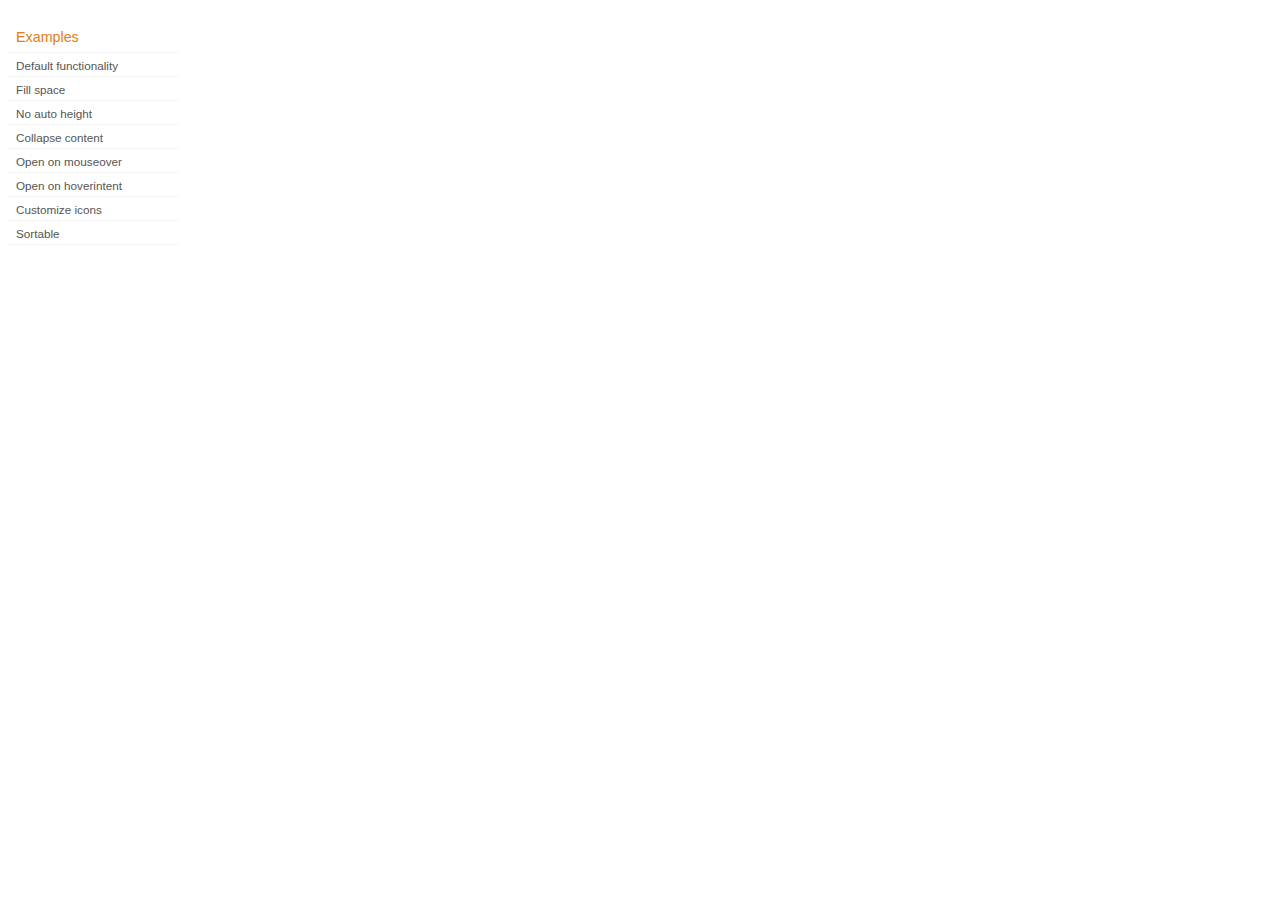
<file: project-upload-with-progress/src/main/webapp/jqueryui/development-bundle/demos/accordion/index.html>
<!DOCTYPE html>
<html lang="en">
<head>
	<meta charset="utf-8">
	<title>jQuery UI Accordion Demos</title>
	<link rel="stylesheet" href="../demos.css">
</head>
<body>

<div class="demos-nav">
	<h4>Examples</h4>
	<ul>
		<li class="demo-config-on"><a href="default.html">Default functionality</a></li>
		<li><a href="fillspace.html">Fill space</a></li>
		<li><a href="no-auto-height.html">No auto height</a></li>
		<li><a href="collapsible.html">Collapse content</a></li>
		<li><a href="mouseover.html">Open on mouseover</a></li>
		<li><a href="hoverintent.html">Open on hoverintent</a></li>
		<li><a href="custom-icons.html">Customize icons</a></li>
		<li><a href="sortable.html">Sortable</a></li>
	</ul>
</div>

</body>
</html>
</file>
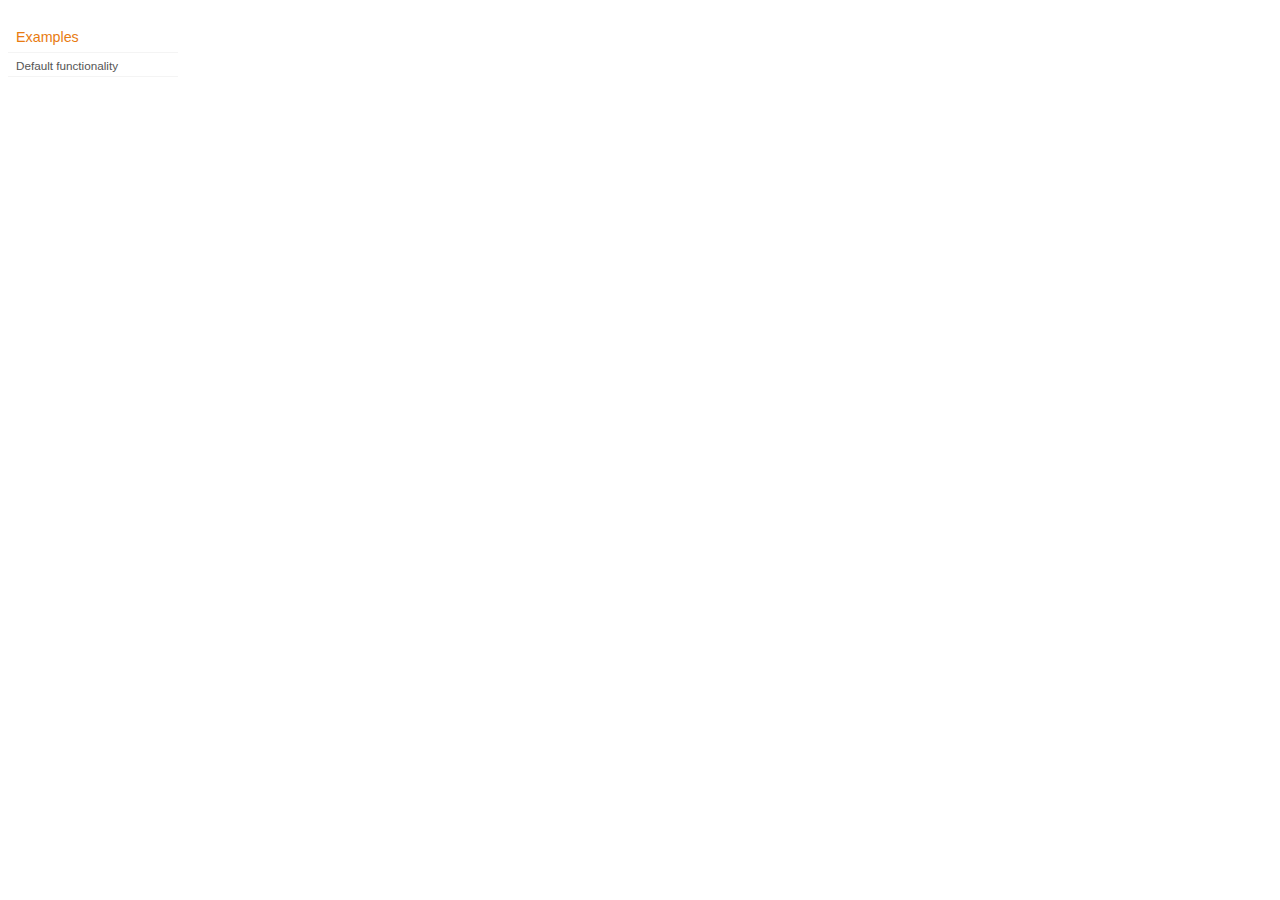
<file: project-upload-with-progress/src/main/webapp/jqueryui/development-bundle/demos/addClass/index.html>
<!DOCTYPE html>
<html lang="en">
<head>
	<meta charset="utf-8">
	<title>jQuery UI Effects Demos</title>
	<link rel="stylesheet" href="../demos.css">
</head>
<body>

<div class="demos-nav">
	<h4>Examples</h4>
	<ul>
		<li class="demo-config-on"><a href="default.html">Default functionality</a></li>
	</ul>
</div>

</body>
</html>
</file>
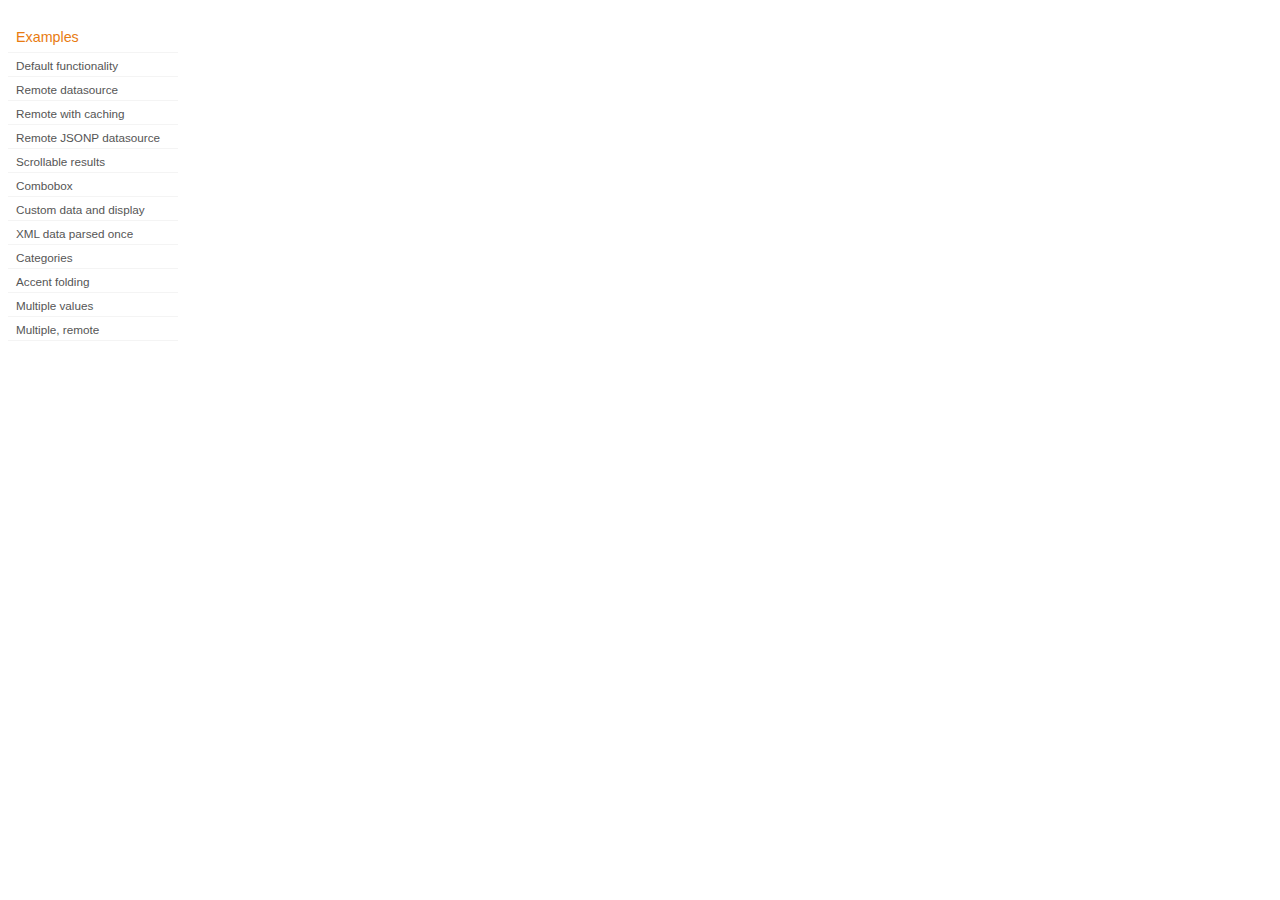
<file: project-upload-with-progress/src/main/webapp/jqueryui/development-bundle/demos/autocomplete/index.html>
<!DOCTYPE html>
<html lang="en">
<head>
	<meta charset="utf-8">
	<title>jQuery UI Autocomplete Demos</title>
	<link rel="stylesheet" href="../demos.css">
</head>
<body>
	<div class="demos-nav">
		<h4>Examples</h4>
		<ul>
			<li class="demo-config-on"><a href="default.html">Default functionality</a></li>
			<li><a href="remote.html">Remote datasource</a></li>
			<li><a href="remote-with-cache.html">Remote with caching</a></li>
			<li><a href="remote-jsonp.html">Remote JSONP datasource</a></li>
			<li><a href="maxheight.html">Scrollable results</a></li>
			<li><a href="combobox.html">Combobox</a></li>
			<li><a href="custom-data.html">Custom data and display</a></li>
			<li><a href="xml.html">XML data parsed once</a></li>
			<li><a href="categories.html">Categories</a></li>
			<li><a href="folding.html">Accent folding</a></li>
			<li><a href="multiple.html">Multiple values</a></li>
			<li><a href="multiple-remote.html">Multiple, remote</a></li>
		</ul>
	</div>
</body>
</html>
</file>
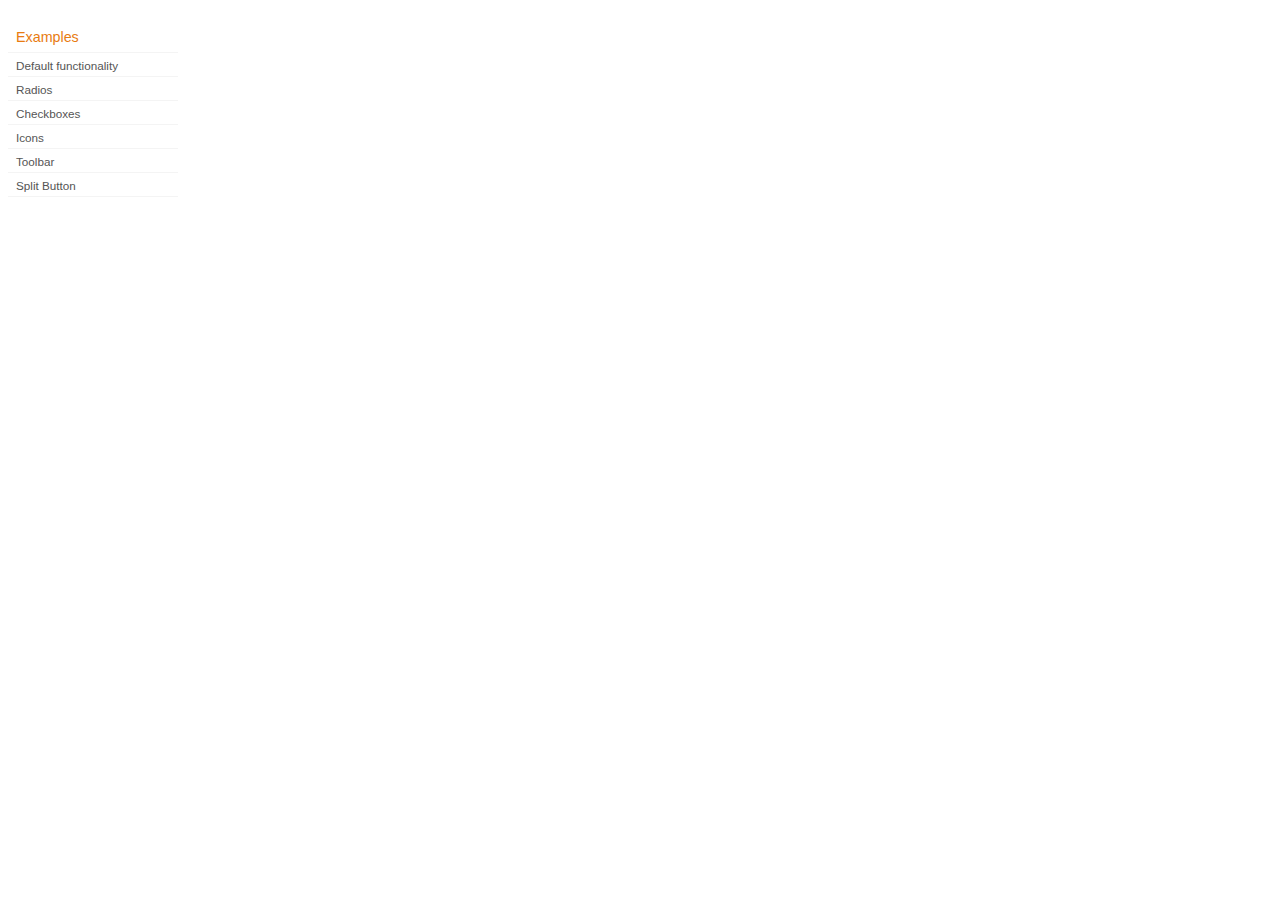
<file: project-upload-with-progress/src/main/webapp/jqueryui/development-bundle/demos/button/index.html>
<!DOCTYPE html>
<html lang="en">
<head>
	<meta charset="utf-8">
	<title>jQuery UI Button Demos</title>
	<link rel="stylesheet" href="../demos.css">
</head>
<body>

<div class="demos-nav">
	<h4>Examples</h4>
	<ul>
		<li class="demo-config-on"><a href="default.html">Default functionality</a></li>
		<li><a href="radio.html">Radios</a></li>
		<li><a href="checkbox.html">Checkboxes</a></li>
		<li><a href="icons.html">Icons</a></li>
		<li><a href="toolbar.html">Toolbar</a></li>
		<li><a href="splitbutton.html">Split Button</a></li>
	</ul>
</div>

</body>
</html>
</file>
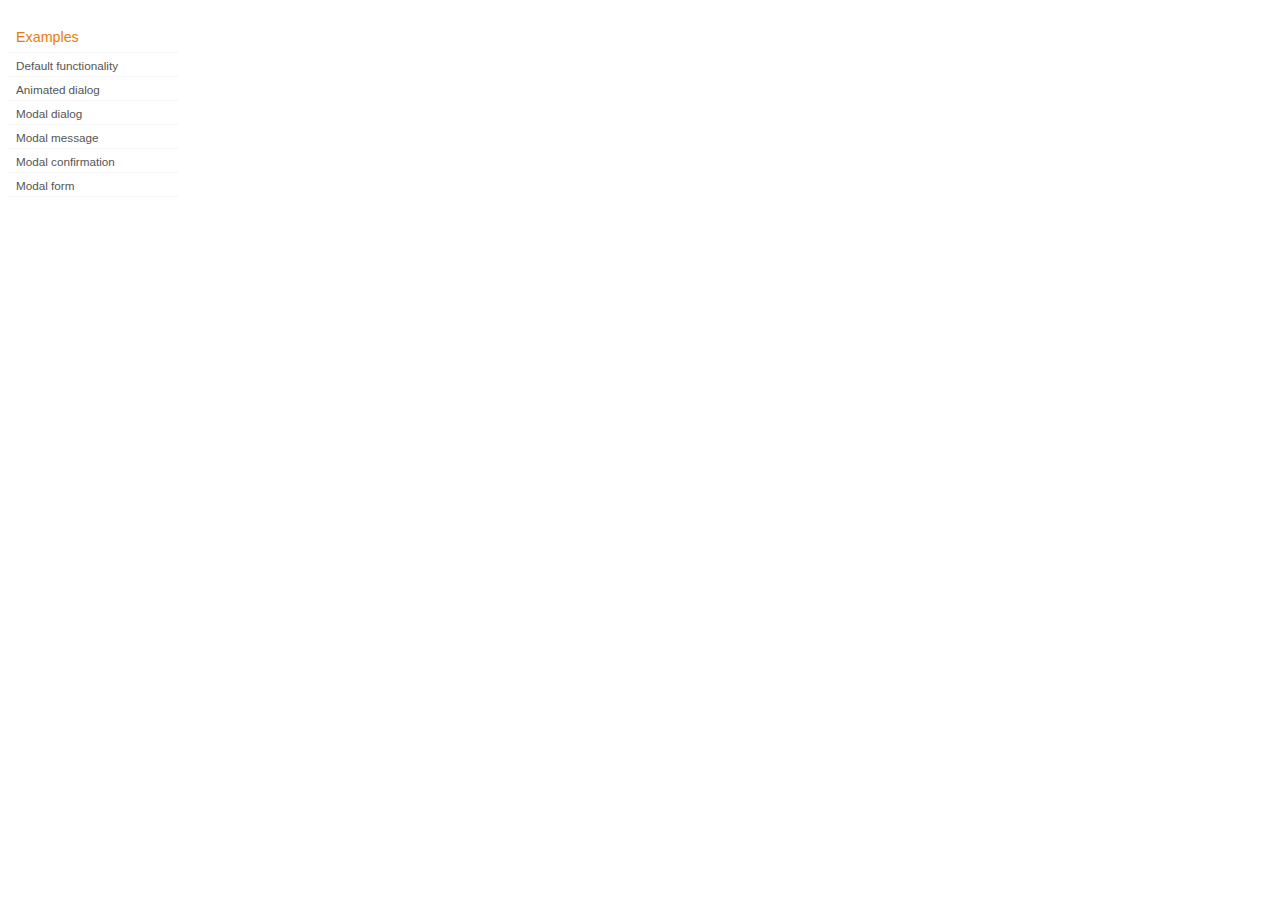
<file: project-upload-with-progress/src/main/webapp/jqueryui/development-bundle/demos/dialog/index.html>
<!DOCTYPE html>
<html lang="en">
<head>
	<meta charset="utf-8">
	<title>jQuery UI Dialog Demos</title>
	<link rel="stylesheet" href="../demos.css">
</head>
<body>

<div class="demos-nav">
	<h4>Examples</h4>
	<ul>
		<li class="demo-config-on"><a href="default.html">Default functionality</a></li>
		<li><a href="animated.html">Animated dialog</a></li>
		<li><a href="modal.html">Modal dialog</a></li>
		<li><a href="modal-message.html">Modal message</a></li>
		<li><a href="modal-confirmation.html">Modal confirmation</a></li>
		<li><a href="modal-form.html">Modal form</a></li>
	</ul>
</div>

</body>
</html>
</file>
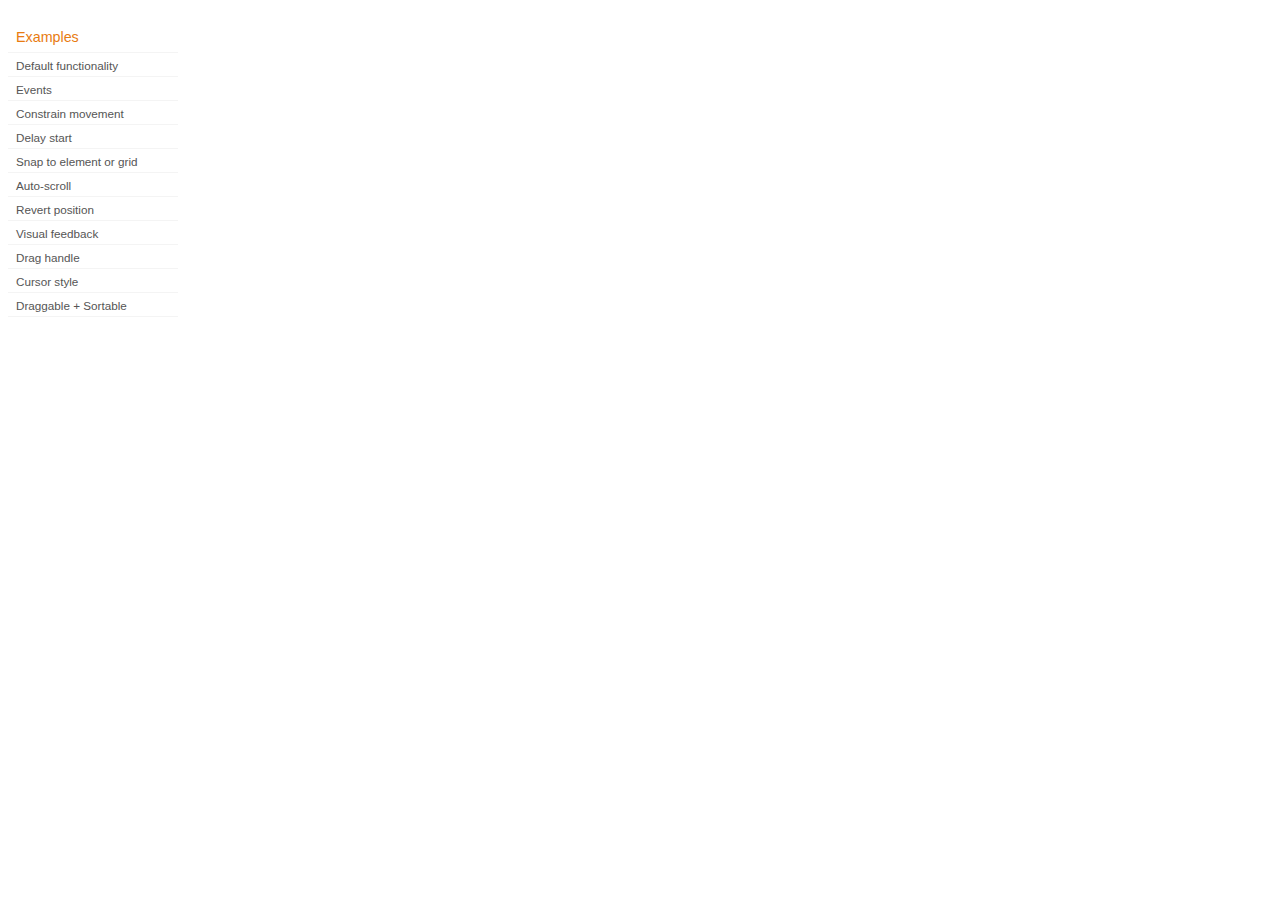
<file: project-upload-with-progress/src/main/webapp/jqueryui/development-bundle/demos/draggable/index.html>
<!DOCTYPE html>
<html lang="en">
<head>
	<meta charset="utf-8">
	<title>jQuery UI Draggable Demos</title>
	<link rel="stylesheet" href="../demos.css">
</head>
<body>

<div class="demos-nav">
	<h4>Examples</h4>
	<ul>
		<li class="demo-config-on"><a href="default.html">Default functionality</a></li>
		<li><a href="events.html">Events</a></li>
		<li><a href="constrain-movement.html">Constrain movement</a></li>
		<li><a href="delay-start.html">Delay start</a></li>
		<li><a href="snap-to.html">Snap to element or&#160;grid</a></li>
		<li><a href="scroll.html">Auto-scroll</a></li>
		<li><a href="revert.html">Revert position</a></li>
		<li><a href="visual-feedback.html">Visual feedback</a></li>
		<li><a href="handle.html">Drag handle</a></li>
		<li><a href="cursor-style.html">Cursor style</a></li>
		<li><a href="sortable.html">Draggable + Sortable</a></li>
	</ul>
</div>

</body>
</html>
</file>
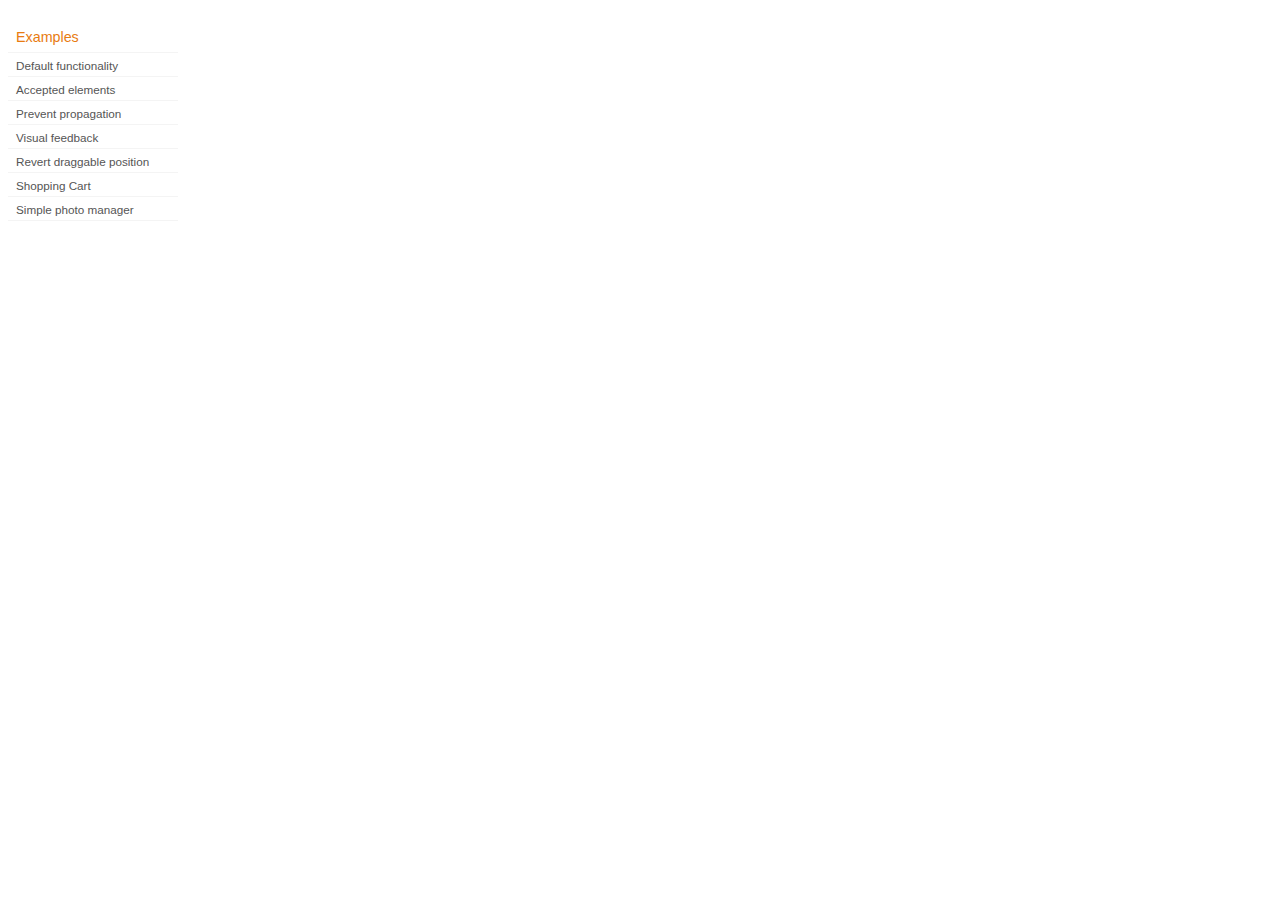
<file: project-upload-with-progress/src/main/webapp/jqueryui/development-bundle/demos/droppable/index.html>
<!DOCTYPE html>
<html lang="en">
<head>
	<meta charset="utf-8">
	<title>jQuery UI Droppable Demos</title>
	<link rel="stylesheet" href="../demos.css">
</head>
<body>

<div class="demos-nav">
	<h4>Examples</h4>
	<ul>
		<li class="demo-config-on"><a href="default.html">Default functionality</a></li>
		<li><a href="accepted-elements.html">Accepted elements</a></li>
		<li><a href="propagation.html">Prevent propagation</a></li>
		<li><a href="visual-feedback.html">Visual feedback</a></li>
		<li><a href="revert.html">Revert draggable position</a></li>
		<li><a href="shopping-cart.html">Shopping Cart</a></li>
		<li><a href="photo-manager.html">Simple photo manager</a></li>
	</ul>
</div>

</body>
</html>
</file>
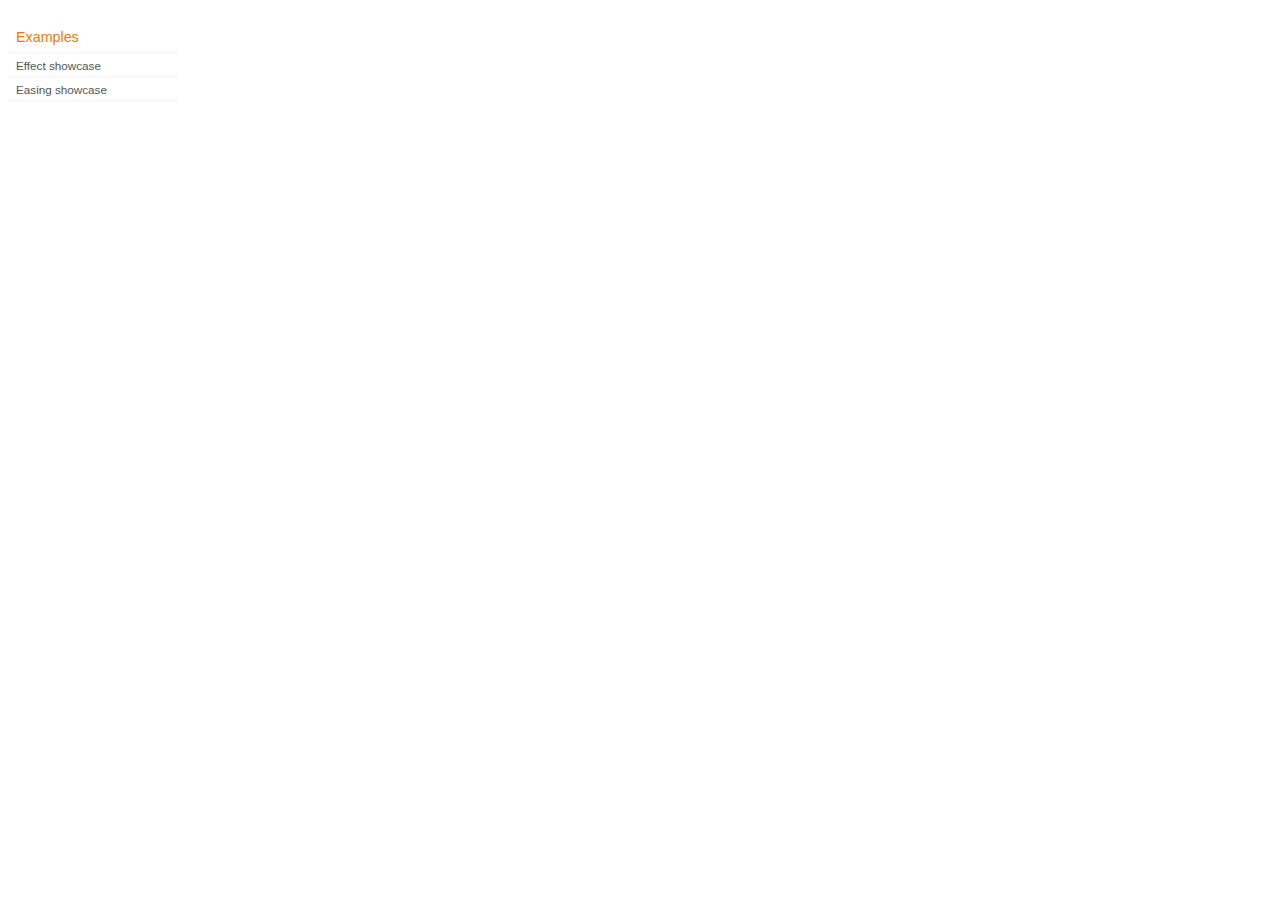
<file: project-upload-with-progress/src/main/webapp/jqueryui/development-bundle/demos/effect/index.html>
<!DOCTYPE html>
<html lang="en">
<head>
	<meta charset="utf-8">
	<title>jQuery UI Effects Demos</title>
	<link rel="stylesheet" href="../demos.css">
</head>
<body>

<div class="demos-nav">
	<h4>Examples</h4>
	<ul>
		<li class="demo-config-on"><a href="default.html">Effect showcase</a></li>
		<li><a href="easing.html">Easing showcase</a></li>
	</ul>
</div>

</body>
</html>
</file>
<file: project-upload-with-progress/src/main/webapp/jqueryui/development-bundle/demos/demos.css>
body {
	font-size: 62.5%;
}

table {
	font-size: 1em;
}

/* Site
   -------------------------------- */

body {
	font-family: "Trebuchet MS", "Helvetica", "Arial",  "Verdana", "sans-serif";
}

/* Layout
   -------------------------------- */

.layout-grid {
	width: 960px;
}

.layout-grid td {
	vertical-align: top;
}

.layout-grid td.left-nav {
	width: 140px;
}

.layout-grid td.normal {
	border-left: 1px solid #eee;
	padding: 20px 24px;
	font-family: "Trebuchet MS", "Helvetica", "Arial",  "Verdana", "sans-serif";
}

.layout-grid td.demos {
	background: url('/images/demos_bg.jpg') no-repeat;
	height: 337px;
	overflow: hidden;
}

/* Normal
   -------------------------------- */

.normal h3,
.normal h4 {
	margin: 0;
	font-weight: normal;
}

.normal h3 {
	padding: 0 0 9px;
	font-size: 1.8em;
}

.normal h4 {
	padding-bottom: 21px;
	border-bottom: 1px dashed #999;
	font-size: 1.2em;
	font-weight: bold;
}

.normal p {
	font-size: 1.2em;
}

/* Demos */

.demos-nav, .demos-nav dt, .demos-nav dd, .demos-nav ul, .demos-nav li {
	margin: 0;
	padding: 0
}

.demos-nav {
	float: left;
	width: 170px;
	font-size: 1.3em;
}

.demos-nav dt,
.demos-nav h4 {
	margin: 0;
	padding: 0;
	font: normal 1.1em "Trebuchet MS", "Helvetica", "Arial",  "Verdana", "sans-serif";
	color: #e87b10;
}

.demos-nav dt,
.demos-nav h4 {
	margin-top: 1.5em;
	margin-bottom: 0;
	padding-left: 8px;
	padding-bottom:5px;
	line-height: 1.2em;
	border-bottom: 1px solid #F4F4F4;
}

.demos-nav dd a,
.demos-nav li a {
	border-bottom: 1px solid #F4F4F4;
	display:block;
	padding: 4px 3px 4px 8px;
	font-size: 90%;
	text-decoration: none;
	color: #555 ;
	margin:2px 0;
	height:13px;
}

.demos-nav dd a:hover,
.demos-nav dd a:focus,
.demos-nav dd a:hover,
.demos-nav dd a:focus {
	background: #f3f3f3;
	color:#000;
	-moz-border-radius: 5px; -webkit-border-radius: 5px;
}
 .demos-nav dd a.selected {
	background: #555;
	color:#ffffff;
	-moz-border-radius: 5px; -webkit-border-radius: 5px;
}


/* new styles for demo pages, added by Filament 12.29.08
eventually we should convert the font sizes to ems -- using px for now to minimize style conflicts
*/

.normal h3.demo-header { font-size:32px; padding:0 0 5px; border-bottom:1px solid #eee; text-transform: capitalize; }
.normal h4.demo-subheader { font-size:10px; text-transform: uppercase; color:#999; padding:8px 0 3px; border:0; margin:0; }
.normal a:link,
.normal a:visited { color:#1b75bb; text-decoration:none; }
.normal a:hover,
.normal a:active { color:#0b559b; }

#demo-config { padding:20px 0 0; }

#demo-frame { float:left; width:540px; height:380px; border:1px solid #ddd; overflow: auto; position: relative; }
#demo-frame h3, #demo-frame h4 { padding: 0; font-weight: bold; font-size: 1em; }

#demo-config-menu { float:right; width:180px;  }
#demo-config-menu h4 { font-size:13px; color:#666; font-weight:normal; border:0; padding-left:18px; }

#demo-config-menu ul { list-style: none; padding: 0; margin: 0; }

#demo-config-menu li { font-size:12px; padding:0 0 0 10px; margin:3px 0; zoom: 1; }

#demo-config-menu li a:link,
#demo-config-menu li a:visited { display:block; padding:1px 8px 4px; border-bottom:1px dotted #b3b3b3; }
* html #demo-config-menu li a:link,
* html #demo-config-menu li a:visited { padding:1px 8px 2px; }
#demo-config-menu li a:hover,
#demo-config-menu li a:active { background-color:#f6f6f6; }

#demo-config-menu li.demo-config-on { background: url(images/demo-config-on-tile.gif) repeat-x left center; }

#demo-config-menu li.demo-config-on a:link,
#demo-config-menu li.demo-config-on a:visited,
#demo-config-menu li.demo-config-on a:hover,
#demo-config-menu li.demo-config-on a:active { background: url(images/demo-config-on.gif) no-repeat left; padding-left:18px; color:#fff; border:0; margin-left:-10px; margin-top: 0px; margin-bottom: 0px; }

#demo-source, #demo-notes {
	clear: both;
	padding: 20px 0 0;
	font-size: 1.3em;
}

#demo-notes { width:520px; color:#333; font-size: 1em; }
#demo-notes p code, .demo-description p code { padding: 0; font-weight: bold; }
#demo-source pre, #demo-source code { padding: 0; }
code, pre { padding:8px 0 8px 20px ; font-size: 1.2em; line-height:130%;  }

#demo-source a:link,
#demo-source a:visited,
#demo-source a:hover,
#demo-source a:active { font-size:12px; padding-left:13px; background-position: left center; background-repeat: no-repeat; }

#demo-source a.source-open:link,
#demo-source a.source-open:visited,
#demo-source a.source-open:hover,
#demo-source a.source-open:active { background-image: url(images/demo-spindown-open.gif); }

#demo-source a.source-closed:link,
#demo-source a.source-closed:visited,
#demo-source a.source-closed:hover,
#demo-source a.source-closed:active { background-image: url(images/demo-spindown-closed.gif); }

div.demo {
	padding:12px;
	font-family: "Trebuchet MS", "Arial", "Helvetica", "Verdana", "sans-serif";
}

div.demo h3.docs { clear:left; font-size:12px; font-weight:normal; padding:0 0 1em; margin:0; }

div.demo-description {
	clear:both;
	padding:12px;
	font-family: "Trebuchet MS", "Arial", "Helvetica", "Verdana", "sans-serif";
	font-size: 1.3em;
	line-height: 1.4em;
}

.ui-draggable, .ui-droppable {
	background-position: top left;
}

.left-nav .demos-nav {
	padding-right: 10px;
}

#demo-link { font-size:11px;  padding-top: 6px; clear: both; overflow: hidden; }
#demo-link a span.ui-icon { float:left; margin-right:3px; }

/* Component containers
----------------------------------*/
#widget-docs .ui-widget { font-family: Trebuchet MS,Verdana,Arial,sans-serif; font-size: 1em; }
#widget-docs .ui-widget input, #widget-docs .ui-widget select, #widget-docs .ui-widget textarea, #widget-docs .ui-widget button { font-family: Trebuchet MS,Verdana,Arial,sans-serif; font-size: 1em; }
#widget-docs .ui-widget-header { border: 1px solid #ffffff; background: #464646 url(images/464646_40x100_textures_01_flat_100.png) 50% 50% repeat-x; color: #ffffff; font-weight: bold; }
#widget-docs .ui-widget-header a { color: #ffffff; }
#widget-docs .ui-widget-content { border: 1px solid #ffffff; background: #ffffff url(images/ffffff_40x100_textures_01_flat_75.png) 50% 50% repeat-x; color: #222222; }
#widget-docs .ui-widget-content a { color: #222222; }

/* Interaction states
----------------------------------*/
#widget-docs .ui-state-default, #widget-docs .ui-widget-content #widget-docs .ui-state-default { border: 1px solid #666666; background: #555555 url(images/555555_40x100_textures_03_highlight_soft_75.png) 50% 50% repeat-x; font-weight: normal; color: #ffffff; outline: none; }
#widget-docs .ui-state-default a { color: #ffffff; text-decoration: none; outline: none; }
#widget-docs .ui-state-hover, #widget-docs .ui-widget-content #widget-docs .ui-state-hover, #widget-docs .ui-state-focus, #widget-docs .ui-widget-content #widget-docs .ui-state-focus { border: 1px solid #666666; background: #444444 url(images/444444_40x100_textures_03_highlight_soft_60.png) 50% 50% repeat-x; font-weight: normal; color: #ffffff; outline: none; }
#widget-docs .ui-state-hover a { color: #ffffff; text-decoration: none; outline: none; }
#widget-docs .ui-state-active, #widget-docs .ui-widget-content #widget-docs .ui-state-active { border: 1px solid #666666; background: #ffffff url(images/ffffff_40x100_textures_01_flat_65.png) 50% 50% repeat-x; font-weight: normal; color: #F6921E; outline: none; }
#widget-docs .ui-state-active a { color: #F6921E; outline: none; text-decoration: none; }

/* Interaction Cues
----------------------------------*/
#widget-docs .ui-state-highlight, #widget-docs .ui-widget-content #widget-docs .ui-state-highlight {border: 1px solid #fcefa1; background: #fbf9ee url(images/fbf9ee_40x100_textures_02_glass_55.png) 50% 50% repeat-x; color: #363636; }
#widget-docs .ui-state-error, #widget-docs .ui-widget-content #widget-docs .ui-state-error {border: 1px solid #cd0a0a; background: #fef1ec url(images/fef1ec_40x100_textures_05_inset_soft_95.png) 50% bottom repeat-x; color: #cd0a0a; }
#widget-docs .ui-state-error-text, #widget-docs .ui-widget-content #widget-docs .ui-state-error-text { color: #cd0a0a; }
#widget-docs .ui-state-disabled, #widget-docs .ui-widget-content #widget-docs .ui-state-disabled { opacity: .35; filter:Alpha(Opacity=35); background-image: none; }
#widget-docs .ui-priority-primary, #widget-docs .ui-widget-content #widget-docs .ui-priority-primary { font-weight: bold; }
#widget-docs .ui-priority-secondary, #widget-docs .ui-widget-content #widget-docs .ui-priority-secondary { opacity: .7; filter:Alpha(Opacity=70); font-weight: normal; }

/* Icons
----------------------------------*/

/* states and images */
#demo-frame-wrapper .ui-icon, #widget-docs .ui-icon { width: 16px; height: 16px; background-image: url(images/222222_256x240_icons_icons.png); }
#widget-docs .ui-widget-content .ui-icon {background-image: url(images/222222_256x240_icons_icons.png); }
#widget-docs .ui-widget-header .ui-icon {background-image: url(images/222222_256x240_icons_icons.png); }
#widget-docs .ui-state-default .ui-icon { background-image: url(images/888888_256x240_icons_icons.png); }
#widget-docs .ui-state-hover .ui-icon, #widget-docs .ui-state-focus .ui-icon {background-image: url(images/454545_256x240_icons_icons.png); }
#widget-docs .ui-state-active .ui-icon {background-image: url(images/454545_256x240_icons_icons.png); }
#widget-docs .ui-state-highlight .ui-icon {background-image: url(images/2e83ff_256x240_icons_icons.png); }
#widget-docs .ui-state-error .ui-icon, #widget-docs .ui-state-error-text .ui-icon {background-image: url(images/cd0a0a_256x240_icons_icons.png); }


/* Misc visuals
----------------------------------*/

/* Corner radius */
#widget-docs .ui-corner-tl { -moz-border-radius-topleft: 4px; -webkit-border-top-left-radius: 4px; }
#widget-docs .ui-corner-tr { -moz-border-radius-topright: 4px; -webkit-border-top-right-radius: 4px; }
#widget-docs .ui-corner-bl { -moz-border-radius-bottomleft: 4px; -webkit-border-bottom-left-radius: 4px; }
#widget-docs .ui-corner-br { -moz-border-radius-bottomright: 4px; -webkit-border-bottom-right-radius: 4px; }
#widget-docs .ui-corner-top { -moz-border-radius-topleft: 4px; -webkit-border-top-left-radius: 4px; -moz-border-radius-topright: 4px; -webkit-border-top-right-radius: 4px; }
#widget-docs .ui-corner-bottom { -moz-border-radius-bottomleft: 4px; -webkit-border-bottom-left-radius: 4px; -moz-border-radius-bottomright: 4px; -webkit-border-bottom-right-radius: 4px; }
#widget-docs .ui-corner-right {  -moz-border-radius-topright: 4px; -webkit-border-top-right-radius: 4px; -moz-border-radius-bottomright: 4px; -webkit-border-bottom-right-radius: 4px; }
#widget-docs .ui-corner-left { -moz-border-radius-topleft: 4px; -webkit-border-top-left-radius: 4px; -moz-border-radius-bottomleft: 4px; -webkit-border-bottom-left-radius: 4px; }
#widget-docs .ui-corner-all { -moz-border-radius: 4px; -webkit-border-radius: 4px; }

/* Overlays */
#widget-docs .ui-widget-overlay { background: #aaaaaa url(images/aaaaaa_40x100_textures_01_flat_0.png) 50% 50% repeat-x; opacity: .30;filter:Alpha(Opacity=30); }
#widget-docs .ui-widget-shadow { margin: -8px 0 0 -8px; padding: 8px; background: #aaaaaa url(images/aaaaaa_40x100_textures_01_flat_0.png) 50% 50% repeat-x; opacity: .30;filter:Alpha(Opacity=30); -moz-border-radius: 8px; -webkit-border-radius: 8px; }

/*
----------------------------------*/

#widget-docs { margin:20px 0 0; border: none; }

#widget-docs h2, #widget-docs h3, #widget-docs h4, #widget-docs p, #widget-docs ul, #widget-docs code { margin:0; padding:0; }
#widget-docs code { display:block; color:#444; font-size:.9em; margin:0 0 1em; }
#widget-docs code strong { color:#000; }
#widget-docs p { margin:0 3em 1.2em 0; }
#widget-docs p.intro { font-size:13px; color:#666; line-height:1.3; }
#widget-docs ul { list-style-type: none; }

#widget-docs h2 { font-size:16px; margin:1.2em 0 .5em; }
#widget-docs h3 { font-size:14px; color:#e6820E; margin:1.5em 0 .5em; }
.normal #widget-docs h4 { font-size:12px; color:#000; border:0; margin:0 0 .5em; }

#docs-overview-main { width:400px; }
#docs-overview-sidebar { float:right; width:200px; }
#docs-overview-sidebar a span { color:#666; }
#widget-docs #docs-overview-main p { margin-right:0; }
#widget-docs #docs-overview-sidebar h4 { padding-left:0; }

.docs-list-header { float:left; width:100%; margin:10px 0 0; border-bottom:1px solid #eee; }
#widget-docs .docs-list-header h2 { float:left; margin:0; }
#widget-docs .docs-list-header p { float:right; margin:5px 0; font-size:11px; }

.docs-list { float:left; width:100%; padding:0 0 10px; }
.docs-list .param-header { float:left; clear:left; width:100%; padding:8px 0; border-top:1px solid #eee; }
#widget-docs .param-header h3, #widget-docs .param-header p { margin:0; float:left; }
#widget-docs .param-header h3 { width:50%; }
#widget-docs .param-header h3 span { background: url(images/demo-spindown-closed.gif) no-repeat left; padding-left:13px; }
#widget-docs .param-open .param-header h3 span { background: url(images/demo-spindown-open.gif) no-repeat left; }
#widget-docs .param-header p { width:24%; }
#widget-docs .param-header p.param-type span { background: url(images/icon-docs-info.gif) no-repeat left; cursor:pointer; border-bottom:1px dashed #ccc; padding-left:15px; }

.param-details { padding-left:13px; }
.param-args { margin:0 0 1.5em; border-top:1px dotted #ccc;}
.param-args td { padding:3px 30px 3px 5px; border-bottom:1px dotted #ccc;  }


/* overrides for ui-tab styles */
#widget-docs ul.ui-tabs-nav { padding:0 0 0 8px; }
#widget-docs .ui-tabs-nav li { margin:5px 5px 0 0; }

#widget-docs .ui-tabs-nav li a:link,
#widget-docs .ui-tabs-nav li a:visited,
#widget-docs .ui-tabs-nav li a:hover,
#widget-docs .ui-tabs-nav li a:active { font-size:14px; padding:4px 1.2em 3px; color:#fff; }

#widget-docs .ui-tabs-nav li.ui-tabs-selected a:link,
#widget-docs .ui-tabs-nav li.ui-tabs-selected a:visited,
#widget-docs .ui-tabs-nav li.ui-tabs-selected a:hover,
#widget-docs .ui-tabs-nav li.ui-tabs-selected a:active { color:#e6820E; }

#widget-docs .ui-tabs-panel { padding:20px 9px; font-size:12px; line-height:1.4; color:#000; }

#widget-docs .ui-widget-content a:link,
#widget-docs .ui-widget-content a:visited { color:#1b75bb; text-decoration:none; }
#widget-docs .ui-widget-content a:hover,
#widget-docs .ui-widget-content a:active { color:#0b559b; }
</file>
